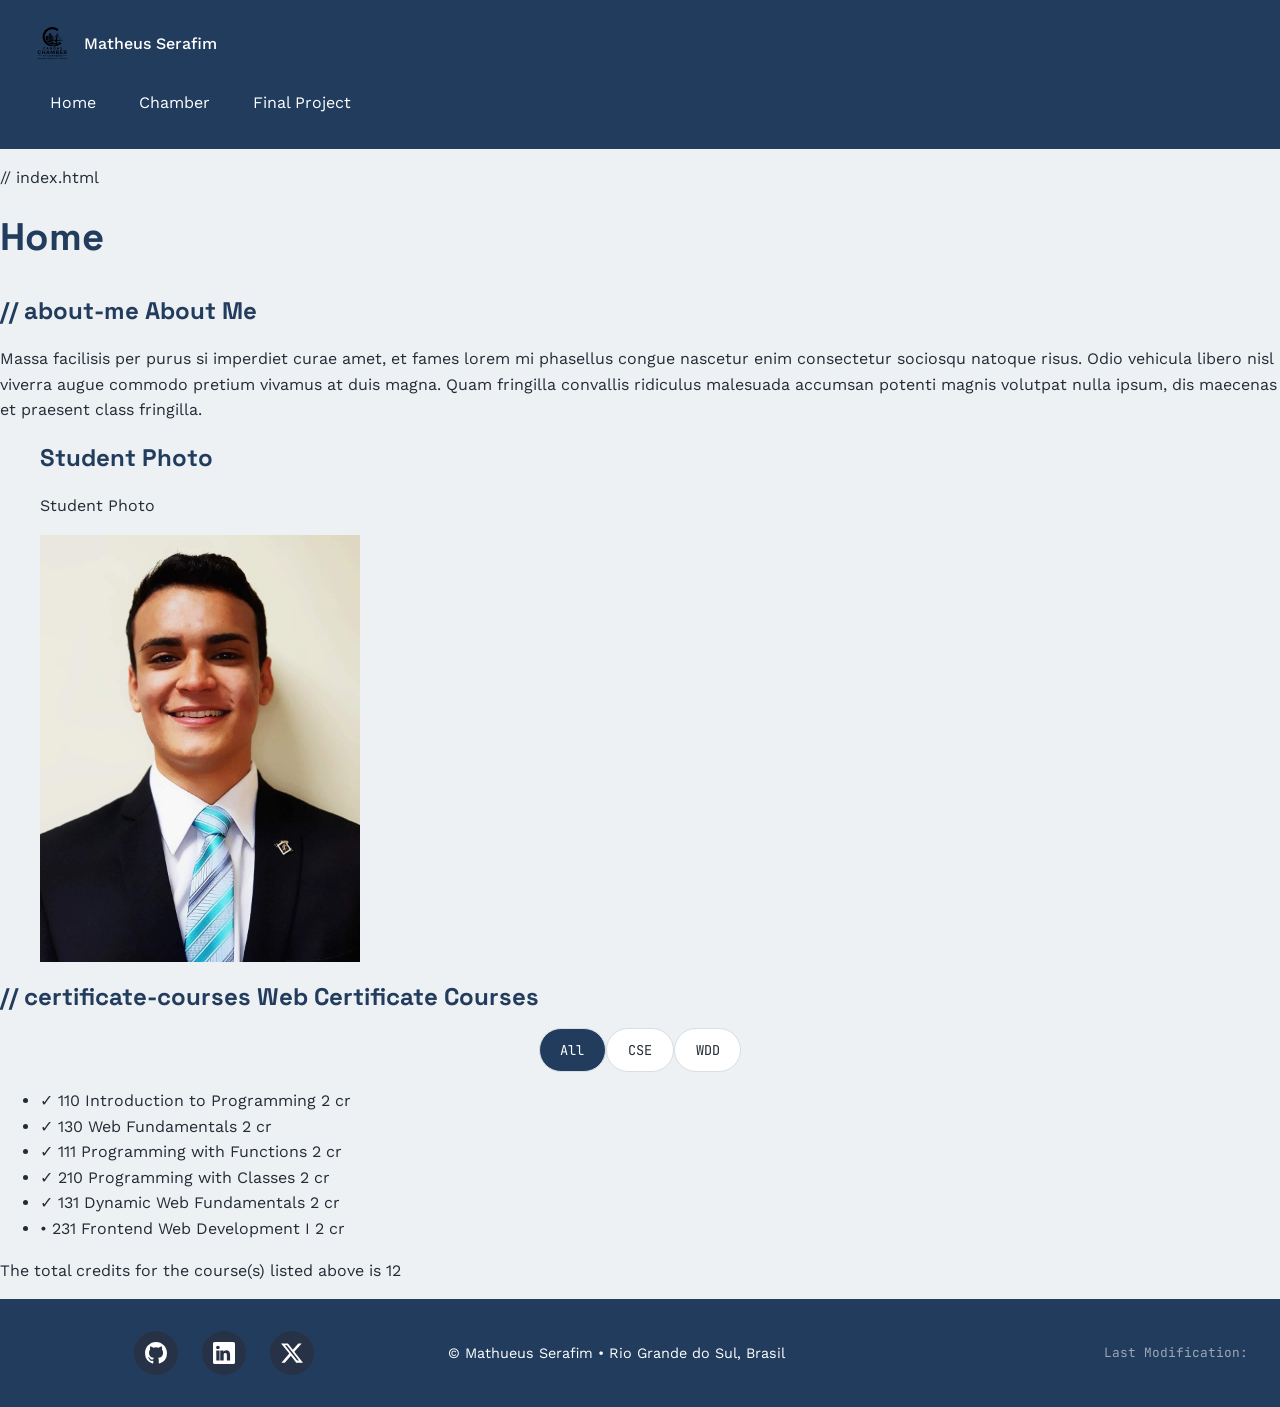
<file: index.html>
<!DOCTYPE html>
<html lang="en">
<head>
  <meta charset="UTF-8">
  <meta name="viewport" content="width=device-width, initial-scale=1.0">
  <title>Home | Your Name — WDD 131</title>
  <meta name="description" content="Home page for Your Name's WDD 131 portfolio, featuring an about-me summary and a filterable list of Web and Computer Programming certificate courses.">
  <meta name="author" content="Matheus Serafim">

  <meta property="og:description" content="A chamber of Canoas city with a focus on developing and increasing our people in this beautiful place.">
  <meta property="og:title" content="Chamber of Canoas - Matheus Serafim">
  <meta property="og:image" content="images/chambercanoaspng.png">
  <meta property="og:url" content="https://matheusserafim-git.github.io/wdd231/index.html">


  <link rel="preconnect" href="https://fonts.googleapis.com">
  <link rel="preconnect" href="https://fonts.gstatic.com" crossorigin>
  <link href="https://fonts.googleapis.com/css2?family=JetBrains+Mono:wght@400;600&family=Space+Grotesk:wght@500;700&family=Work+Sans:wght@400;500;600&display=swap" rel="stylesheet">

  <link rel="stylesheet" href="chamber/styles/small.css">
  <link rel="stylesheet" href="chamber/styles/large.css" media="(min-width: 600px)">
  <script src="chamber/scripts/navigation.js"></script>
  <script  type="module" src="chamber/scripts/courses.js"></script>
  <link rel="icon" href="chamber/images/favicon.ico" >
</head>
<body>

  <header class="site-header">
    <div class="site-header__brand">
      <img src="chamber/images/chambercanoas.svg" alt="site logo" class="site-header__logo" width="40" height="40">
      <span class="site-header__name">Matheus Serafim</span>
    </div>
    <button id="menuButton" class="menu-toggle" aria-expanded="false" aria-controls="siteNav" aria-label="Toggle navigation menu">☰</button>
    <nav id="siteNav" class="site-nav">
        <div class="site-nav_tab">  
          <a href="index.html">Home</a>
        </div>
        <div class="site-nav_tab">
          <a href="chamber.html">Chamber</a>
        </div>
        <div class="site-nav_tab">
          <a href="final.html">Final Project</a>
        </div>
    </nav>
  </header>

  <main>
    <div class="page-heading">
      <p class="eyebrow">// index.html</p>
      <h1>Home</h1>
    </div>

    <section class="about-section" aria-labelledby="aboutHeading">
      <div class="about-card">
        <h2 id="aboutHeading">
          <span class="eyebrow">// about-me</span>
          About Me
        </h2>

        <p>
          Massa facilisis per purus si imperdiet curae amet, et fames lorem mi
          phasellus congue nascetur enim consectetur sociosqu natoque risus.
          Odio vehicula libero nisl viverra augue commodo pretium vivamus at
          duis magna. Quam fringilla convallis ridiculus malesuada accumsan
          potenti magnis volutpat nulla ipsum, dis maecenas et praesent class
          fringilla.
        </p>
      </div>
    </section>

    <section class="photo-section" aria-labelledby="photoHeading">
      <figure class="photo-card">
        <h2 id="photoHeading" class="visually-hidden">Student Photo</h2>
        <p class="eyebrow eyebrow--on-dark">Student Photo</p>
        <img src="chamber/images/profilephoto.jpeg" alt="Portrait placeholder for Your Name" width="320" height="320">
      </figure>
    </section>

    <section class="courses-section" aria-labelledby="coursesHeading">
      <h2 id="coursesHeading">
        <span class="eyebrow">// certificate-courses</span>
        Web Certificate Courses
      </h2>

      <div class="filter-row" role="group" aria-label="Filter courses by subject">
        <button class="filter-btn filter-btn--active" data-subject="All">All</button>
        <button class="filter-btn" data-subject="CSE">CSE</button>
        <button class="filter-btn" data-subject="WDD">WDD</button>
      </div>

      <ul id="courseList" class="course-list"></ul>

      <p class="credit-total">
        The total credits for the course(s) listed above is 
        <span id="creditTotal">0</span></p>
    </section>
  </main>

  <footer class="site-footer">
    <div class="footer-item footer-item--social">
      <a href="https://github.com/your-username" aria-label="GitHub" target="_blank" rel="noopener">
        <svg width="22" height="22" viewBox="0 0 16 16" fill="currentColor" aria-hidden="true"><path d="M8 0C3.58 0 0 3.58 0 8a8 8 0 0 0 5.47 7.59c.4.07.55-.17.55-.38 0-.19-.01-.82-.01-1.49-2.01.37-2.53-.49-2.69-.94-.09-.23-.48-.94-.82-1.13-.28-.15-.68-.52-.01-.53.63-.01 1.08.58 1.23.82.72 1.21 1.87.87 2.33.66.07-.52.28-.87.51-1.07-1.78-.2-3.64-.89-3.64-3.95 0-.87.31-1.59.82-2.15-.08-.2-.36-1.02.08-2.12 0 0 .67-.21 2.2.82a7.5 7.5 0 0 1 4 0c1.53-1.04 2.2-.82 2.2-.82.44 1.1.16 1.92.08 2.12.51.56.82 1.27.82 2.15 0 3.07-1.87 3.75-3.65 3.95.29.25.54.73.54 1.48 0 1.07-.01 1.93-.01 2.2 0 .21.15.46.55.38A8 8 0 0 0 16 8c0-4.42-3.58-8-8-8Z"/></svg>
      </a>
      <a href="https://linkedin.com/in/your-username" aria-label="LinkedIn" target="_blank" rel="noopener">
        <svg width="22" height="22" viewBox="0 0 16 16" fill="currentColor" aria-hidden="true"><path d="M0 1.15C0 .52.53 0 1.19 0h13.62C15.47 0 16 .52 16 1.15v13.7c0 .63-.53 1.15-1.19 1.15H1.19C.53 16 0 15.48 0 14.85V1.15ZM4.75 13.4V6.16H2.4v7.24h2.35Zm-1.17-8.23c.82 0 1.33-.55 1.33-1.23-.01-.7-.51-1.22-1.31-1.22s-1.33.53-1.33 1.22c0 .68.5 1.23 1.29 1.23h.02Zm4.19 8.23V9.36c0-.2.01-.4.07-.55.16-.4.52-.81 1.13-.81.8 0 1.12.6 1.12 1.49v3.91h2.35V9.2c0-2.17-1.16-3.18-2.7-3.18-1.25 0-1.8.69-2.11 1.17v.03h-.02l.02-.03V6.16H5.3c.03.66 0 7.24 0 7.24h2.47Z"/></svg>
      </a>
      <a href="https://x.com/your-username" aria-label="X" target="_blank" rel="noopener">
        <svg width="22" height="22" viewBox="0 0 16 16" fill="currentColor" aria-hidden="true"><path d="M12.6 1h2.45l-5.35 6.12L16 15h-4.94l-3.87-5.06L2.76 15H.3l5.72-6.55L0 1h5.06l3.5 4.63L12.6 1Zm-.86 12.53h1.36L4.32 2.4H2.86l8.88 11.13Z"/></svg>
      </a>
    </div>

    <div class="footer-item footer-item--info">
      <p>&copy; <span id="currentyear"></span> Mathueus Serafim &bull; Rio Grande do Sul, Brasil</p>
    </div>

    <div class="footer-item footer-item--modified">
      <p>Last Modification: <span id="lastModified"></span></p>
    </div>
  </footer>

</body>
</html>
</file>
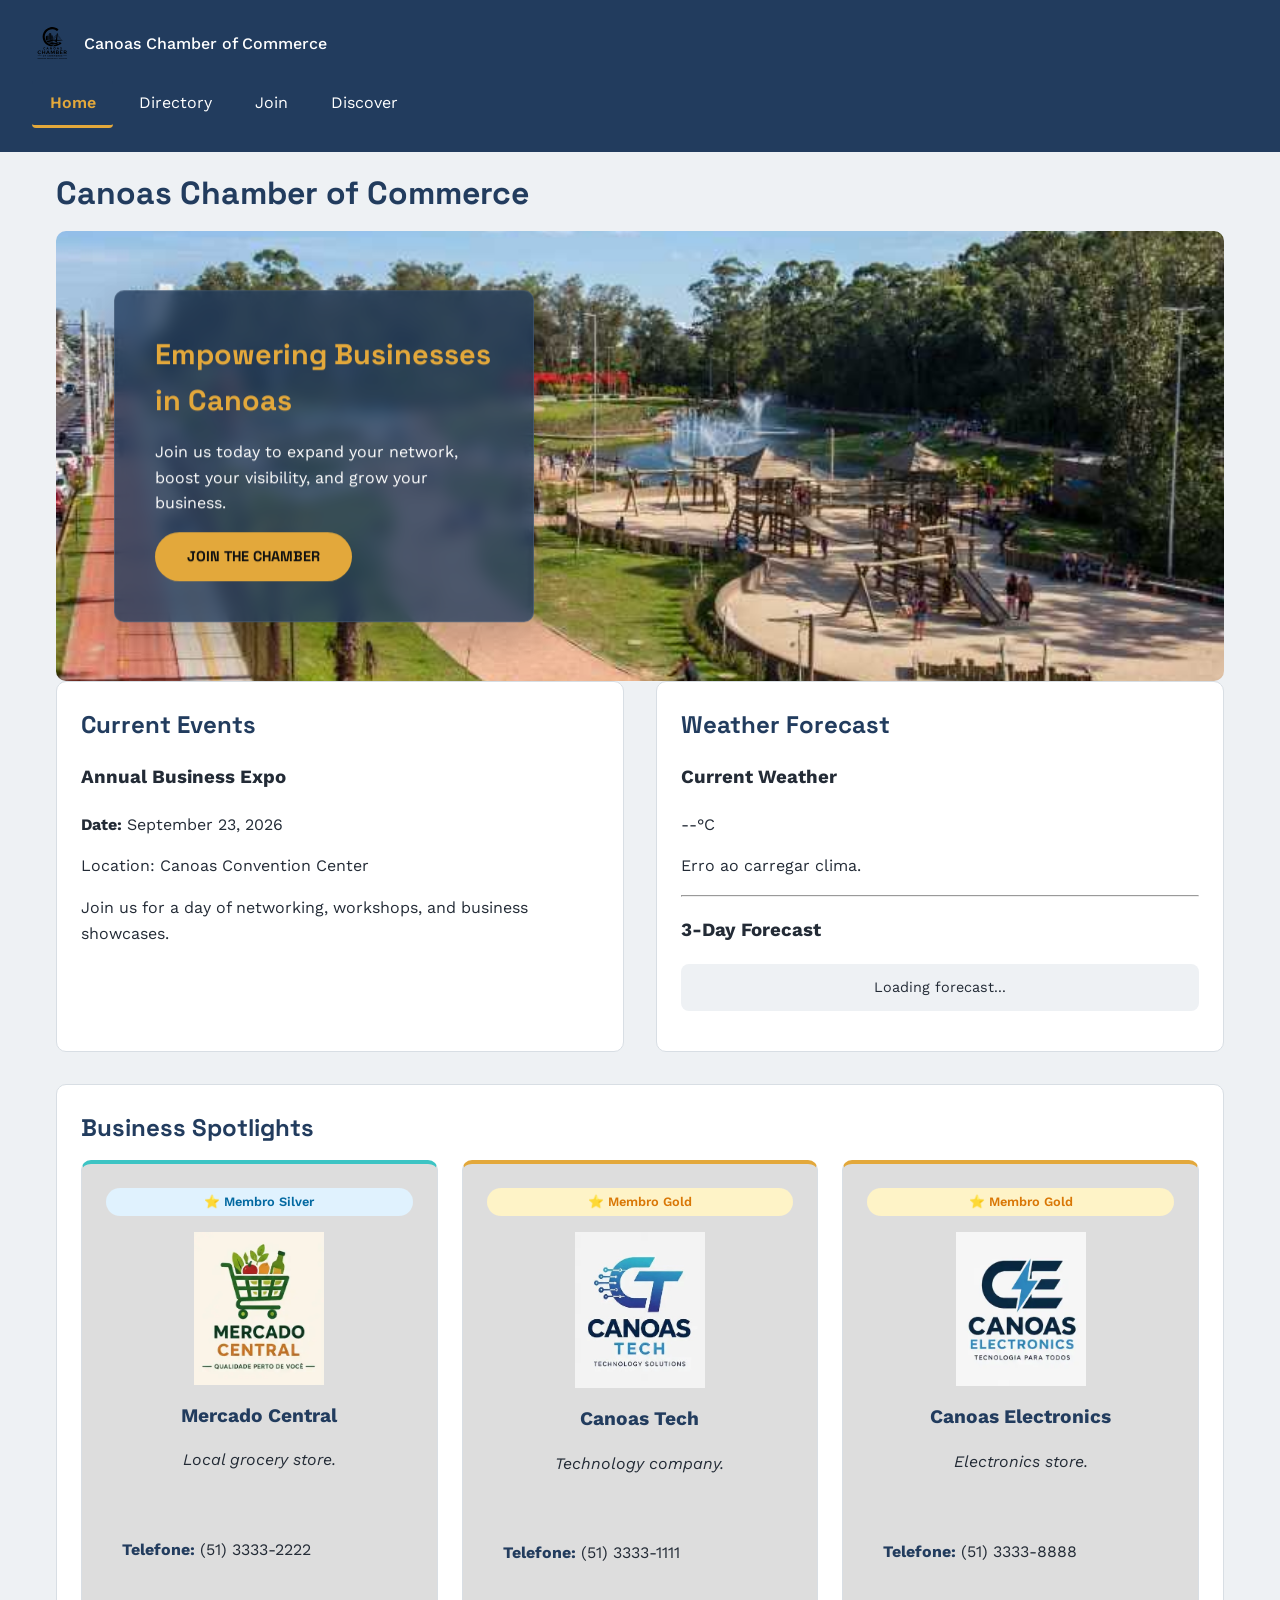
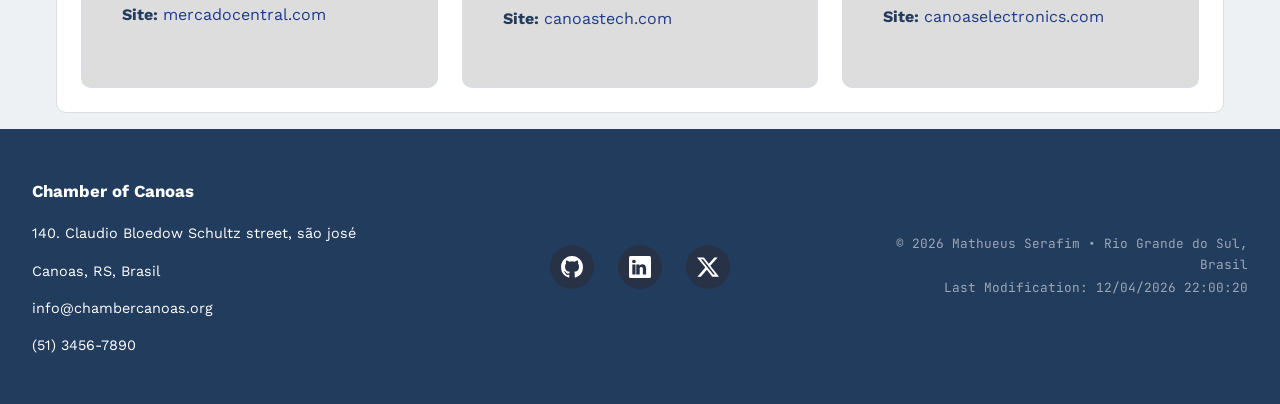
<file: chamber/index.html>
<!DOCTYPE html>
<html lang="en">
<head>
    <meta charset="UTF-8">
    <meta name="viewport" content="width=device-width, initial-scale=1.0">
    <title>Home - Canoas Chamber of Commerce</title>
    <meta name="description" content="Welcome to the Canoas Chamber of Commerce. Connecting local businesses, driving growth, and building a stronger community.">
    <meta name="author" content="Matheus Serafim">
    <meta property="og:description" content="Connect with the best local companies and drive the development and growth of our beloved Canoas. Come be a part of it!">
    <meta property="og:title" content="Home - Canoas Chamber of Commerce">
    <meta property="og:image" content="https://matheusserafim-git.github.io/wdd231/chamber/images/chambercanoaspng.png">
    <meta property="og:url" content="https://matheusserafim-git.github.io/wdd231/chamber/directory.html">

    <link rel="preconnect" href="https://fonts.googleapis.com">
    <link rel="preconnect" href="https://fonts.gstatic.com" crossorigin>
    <link href="https://fonts.googleapis.com/css2?family=JetBrains+Mono:wght@400;600&family=Space+Grotesk:wght@500;700&family=Work+Sans:wght@400;500;600&display=swap" rel="stylesheet">

    <link rel="icon" href="images/favicon.ico" >

    <link rel="stylesheet" href="styles/small.css" >
    <link rel="stylesheet" href="styles/medium.css" >
    <link rel="stylesheet" href="styles/large.css" >
    <script type="module" src="scripts/home.js"></script>
    <script src="scripts/navigation.js" defer ></script>


</head>
<body>
    <header class="site-header">
        <div class="site-header__brand">
            <img src="images/chambercanoas.svg" alt="site logo" class="site-header__logo" width="40" height="40">
            <span class="site-header__name">Canoas Chamber of Commerce</span>
        </div>
        <button id="menuButton" class="menu-toggle" aria-expanded="false" aria-controls="siteNav" aria-label="Toggle navigation menu">☰</button>
        <nav id="siteNav" class="site-nav">
            <div class="site-nav_tab">  
                <a href="index.html" class="active">Home</a>
            </div>
            <div class="site-nav_tab">
                <a href="directory.html">Directory</a>
            </div>
            <div class="site-nav_tab">
                <a href="join.html">Join</a>
            </div>
            <div class="site-nav_tab">
                <a href="discover.html">Discover</a>
            </div>
        </nav>
    </header>
    <main class="directory-layout">
        <h1>Canoas Chamber of Commerce</h1>
    <section class="hero-section">
      <div class="hero-wrapper">
        <img src="images/view.jpg" alt="Beautiful view of Canoas park" class="hero-image" loading="eager">
        <div class="hero-cta">
          <h2>Empowering Businesses in Canoas</h2>
          <p>Join us today to expand your network, boost your visibility, and grow your business.</p>
          <a href="join.html" class="cta-button">Join the Chamber</a>
        </div>
      </div>
    </section>

    <div class="home-grid">
      <section class="events-section">
        <h2>Current Events</h2>
        <div class="event-card">
          <h3>Annual Business Expo</h3>
          <p><strong>Date:</strong> September 23, 2026</p>
          <p>Location: Canoas Convention Center</p>
          <p>Join us for a day of networking, workshops, and business showcases.</p>
        </div>
      </section>

      <section class="weather-section">
          <h2>Weather Forecast</h2>
          <div id="weather-container" class="weather-card">
              <div class="weather-current">
                  <h3>Current Weather</h3>
                  <p class="weather-temp"><span id="current-temp">--</span>°C</p>
                  <p id="weather-desc" class="weather-condition">Loading...</p>
              </div>
              <hr>
              <div class="weather-forecast">
                  <h3>3-Day Forecast</h3>
                  <ul id="forecast-list">
                      <!-- Inserido dinamicamente via JavaScript -->
                      <li>Loading forecast...</li>
                  </ul>
              </div>
          </div>
      </section>  
    </div>

    <section class="spotlights-section">
        <h2>Business Spotlights</h2>
        <div id="spotlight-container" class="spotlight-grid">
            <p>Loading member spotlights...</p>
        </div>
    </section>
</main>

<footer class="site-footer">
    <div class="footer-item footer-item--contact">
        <h3>Chamber of Canoas</h3>
        <p>140. Claudio Bloedow Schultz street, são josé</p>
        <p>Canoas, RS, Brasil</p>
        <p>info@chambercanoas.org</p>
        <p>(51) 3456-7890</p>
    </div>

    <div class="footer-item footer-item--social">
      <a href="https://github.com/your-username" aria-label="GitHub" target="_blank" rel="noopener">
        <svg width="22" height="22" viewBox="0 0 16 16" fill="currentColor" aria-hidden="true"><path d="M8 0C3.58 0 0 3.58 0 8a8 8 0 0 0 5.47 7.59c.4.07.55-.17.55-.38 0-.19-.01-.82-.01-1.49-2.01.37-2.53-.49-2.69-.94-.09-.23-.48-.94-.82-1.13-.28-.15-.68-.52-.01-.53.63-.01 1.08.58 1.23.82.72 1.21 1.87.87 2.33.66.07-.52.28-.87.51-1.07-1.78-.2-3.64-.89-3.64-3.95 0-.87.31-1.59.82-2.15-.08-.2-.36-1.02.08-2.12 0 0 .67-.21 2.2.82a7.5 7.5 0 0 1 4 0c1.53-1.04 2.2-.82 2.2-.82.44 1.1.16 1.92.08 2.12.51.56.82 1.27.82 2.15 0 3.07-1.87 3.75-3.65 3.95.29.25.54.73.54 1.48 0 1.07-.01 1.93-.01 2.2 0 .21.15.46.55.38A8 8 0 0 0 16 8c0-4.42-3.58-8-8-8Z"/></svg>
      </a>
      <a href="https://linkedin.com/in/your-username" aria-label="LinkedIn" target="_blank" rel="noopener">
        <svg width="22" height="22" viewBox="0 0 16 16" fill="currentColor" aria-hidden="true"><path d="M0 1.15C0 .52.53 0 1.19 0h13.62C15.47 0 16 .52 16 1.15v13.7c0 .63-.53 1.15-1.19 1.15H1.19C.53 16 0 15.48 0 14.85V1.15ZM4.75 13.4V6.16H2.4v7.24h2.35Zm-1.17-8.23c.82 0 1.33-.55 1.33-1.23-.01-.7-.51-1.22-1.31-1.22s-1.33.53-1.33 1.22c0 .68.5 1.23 1.29 1.23h.02Zm4.19 8.23V9.36c0-.2.01-.4.07-.55.16-.4.52-.81 1.13-.81.8 0 1.12.6 1.12 1.49v3.91h2.35V9.2c0-2.17-1.16-3.18-2.7-3.18-1.25 0-1.8.69-2.11 1.17v.03h-.02l.02-.03V6.16H5.3c.03.66 0 7.24 0 7.24h2.47Z"/></svg>
      </a>
      <a href="https://x.com/your-username" aria-label="X" target="_blank" rel="noopener">
        <svg width="22" height="22" viewBox="0 0 16 16" fill="currentColor" aria-hidden="true"><path d="M12.6 1h2.45l-5.35 6.12L16 15h-4.94l-3.87-5.06L2.76 15H.3l5.72-6.55L0 1h5.06l3.5 4.63L12.6 1Zm-.86 12.53h1.36L4.32 2.4H2.86l8.88 11.13Z"/></svg>
      </a>
    </div>

    <div class="footer-item footer-item--modified">
    <p>&copy; <span id="currentyear"></span> Mathueus Serafim &bull; Rio Grande do Sul, Brasil</p>
      <p>Last Modification: <span id="lastModified"></span></p>
    </div>
  </footer>


    
</body>
</html>
</file>
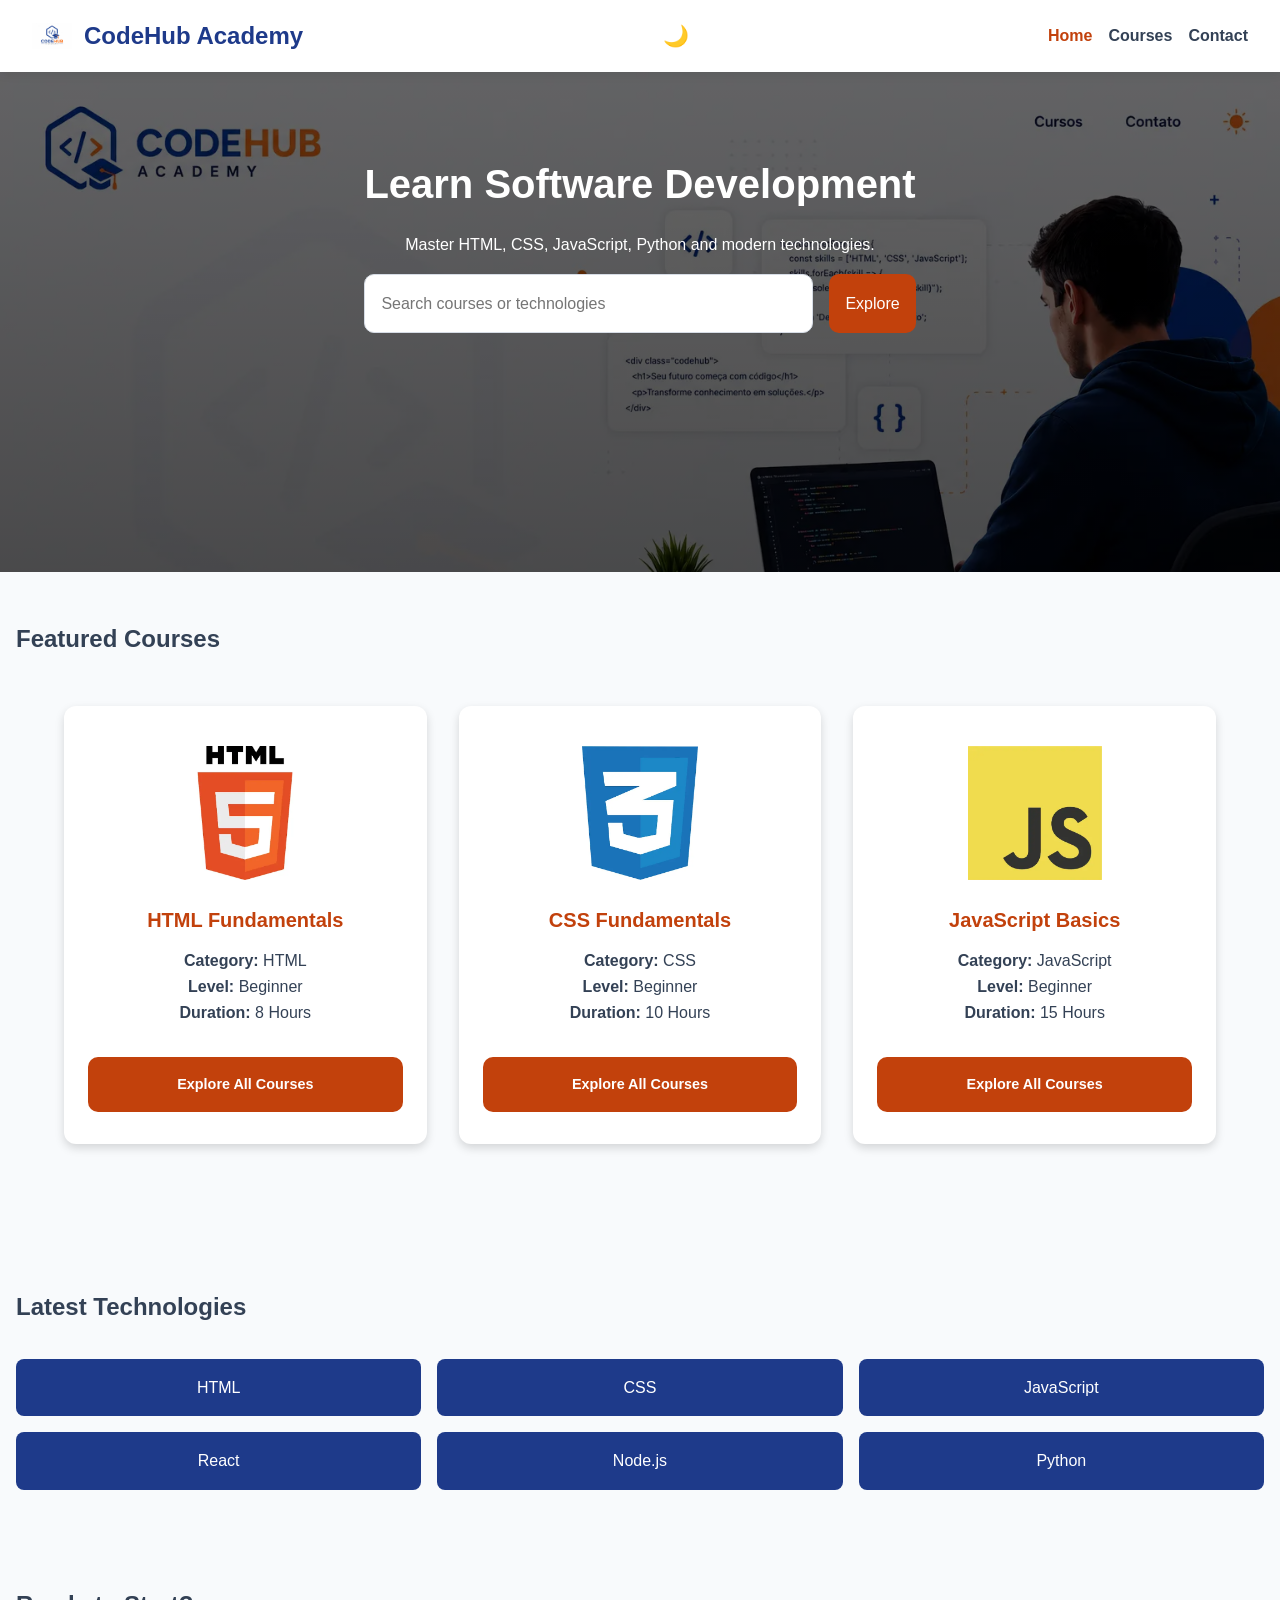
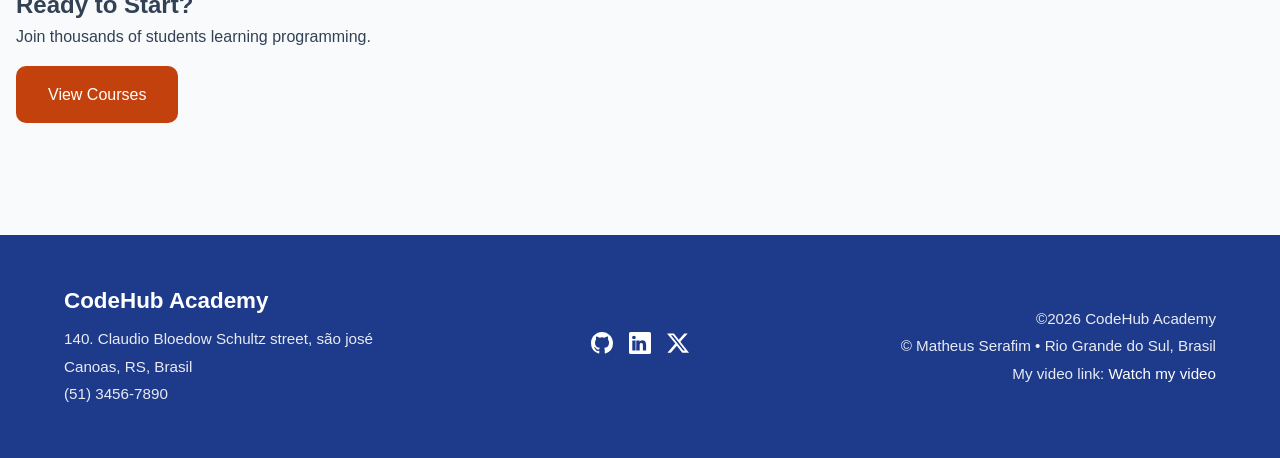
<file: finalproject/index.html>
<!DOCTYPE html>
<html lang="en-US">
<head>
    <meta charset="UTF-8">
    <meta name="viewport" content="width=device-width, initial-scale=1.0">
    <title>CodeHub Academy | Learn Programming</title>
    
    <meta name="description" content="Learn programming through interactive courses, learning paths and modern web technologies.">
    <meta name="author" content="Matheus Serafim">

    <!-- Open Graph Meta Tags (Com URLs ABSOLUTAS conforme exigido pela auditoria) -->
    <meta property="og:title" content="CodeHub Academy">
    <meta property="og:description" content="Programming courses for beginner and intermediate developers.">
    <meta property="og:type" content="website">
    <meta property="og:image" content="https://matheusserafim-git.github.io/wdd231/finalproject/images/logo.webp">
    <meta property="og:url" content="https://matheusserafim-git.github.io/wdd231/finalproject/index.html">

    <!-- Favicon -->
    <link rel="icon" href="images/favico.ico">

    <!-- Google Fonts -->
    <link rel="preconnect" href="https://fonts.googleapis.com">
    <link rel="preconnect" href="https://fonts.gstatic.com" crossorigin>
    <link href="https://fonts.googleapis.com/css2?family=JetBrains+Mono:wght@400;600&family=Space+Grotesk:wght@500;700&family=Work+Sans:wght@400;500;600&display=swap" rel="stylesheet">

    <!-- CSS Files -->
    <link rel="stylesheet" href="styles/normalize.css">
    <link rel="stylesheet" href="styles/small.css">
    <link rel="stylesheet" href="styles/large.css">

    <!-- JavaScript -->
    <script type="module" src="scripts/main.js"></script>
</head>

<body>
    <header>
        <div class="logo">
            <img src="images/logo.webp" alt="CodeHub Academy Logo" width="50" height="50">
            <h2>CodeHub Academy</h2>
        </div>

        <div class="header-actions">
            <button id="themeButton" aria-label="Toggle dark mode">
                🌙
            </button>
            <button id="menuButton" aria-label="Open menu">
                ☰
            </button>
        </div>

        <nav id="navigation">
            <a href="index.html" class="active">Home</a>
            <a href="courses.html">Courses</a>
            <a href="contact.html">Contact</a>
        </nav>
    </header>

    <main>
        <section class="hero">
            <div class="hero-content">
                <h1>Learn Software Development</h1>
                <p>Master HTML, CSS, JavaScript, Python and modern technologies.</p>

                <div class="search-area">
                    <input type="search" id="search" placeholder="Search courses or technologies">
                    <button id="explore">Explore</button>
                </div>
            </div>
        </section>

        <section class="featured">
            <h2>Featured Courses</h2>
            <div class="course-grid" id="featuredCourses">
                <!-- JavaScript -->
            </div>
        </section>

        <section class="technologies">
            <h2>Latest Technologies</h2>
            <div class="tech-grid">
                <span>HTML</span>
                <span>CSS</span>
                <span>JavaScript</span>
                <span>React</span>
                <span>Node.js</span>
                <span>Python</span>
            </div>
        </section>

        <section class="cta">
            <h2>Ready to Start?</h2>
            <p>Join thousands of students learning programming.</p>
            <a href="courses.html" class="button">View Courses</a>
        </section>
    </main>

    <footer>
    <div class="footer-info">
        <h2>CodeHub Academy</h2>
        <p>140. Claudio Bloedow Schultz street, são josé</p>
        <p>Canoas, RS, Brasil</p>
        <p>(51) 3456-7890</p>
    </div>

    <div class="footer-social">
        <a href="https://matheusserafim-git.github.io/wdd231/" aria-label="GitHub" target="_blank" rel="noopener">
        <svg width="22" height="22" viewBox="0 0 16 16" fill="currentColor" aria-hidden="true"><path d="M8 0C3.58 0 0 3.58 0 8a8 8 0 0 0 5.47 7.59c.4.07.55-.17.55-.38 0-.19-.01-.82-.01-1.49-2.01.37-2.53-.49-2.69-.94-.09-.23-.48-.94-.82-1.13-.28-.15-.68-.52-.01-.53.63-.01 1.08.58 1.23.82.72 1.21 1.87.87 2.33.66.07-.52.28-.87.51-1.07-1.78-.2-3.64-.89-3.64-3.95 0-.87.31-1.59.82-2.15-.08-.2-.36-1.02.08-2.12 0 0 .67-.21 2.2.82a7.5 7.5 0 0 1 4 0c1.53-1.04 2.2-.82 2.2-.82.44 1.1.16 1.92.08 2.12.51.56.82 1.27.82 2.15 0 3.07-1.87 3.75-3.65 3.95.29.25.54.73.54 1.48 0 1.07-.01 1.93-.01 2.2 0 .21.15.46.55.38A8 8 0 0 0 16 8c0-4.42-3.58-8-8-8Z"/></svg>
      </a>
      <a href="https://www.linkedin.com/in/matheus-serafim-b378901b4/" aria-label="LinkedIn" target="_blank" rel="noopener">
        <svg width="22" height="22" viewBox="0 0 16 16" fill="currentColor" aria-hidden="true"><path d="M0 1.15C0 .52.53 0 1.19 0h13.62C15.47 0 16 .52 16 1.15v13.7c0 .63-.53 1.15-1.19 1.15H1.19C.53 16 0 15.48 0 14.85V1.15ZM4.75 13.4V6.16H2.4v7.24h2.35Zm-1.17-8.23c.82 0 1.33-.55 1.33-1.23-.01-.7-.51-1.22-1.31-1.22s-1.33.53-1.33 1.22c0 .68.5 1.23 1.29 1.23h.02Zm4.19 8.23V9.36c0-.2.01-.4.07-.55.16-.4.52-.81 1.13-.81.8 0 1.12.6 1.12 1.49v3.91h2.35V9.2c0-2.17-1.16-3.18-2.7-3.18-1.25 0-1.8.69-2.11 1.17v.03h-.02l.02-.03V6.16H5.3c.03.66 0 7.24 0 7.24h2.47Z"/></svg>
      </a>
      <a href="https://x.com/your-username" aria-label="X" target="_blank" rel="noopener">
        <svg width="22" height="22" viewBox="0 0 16 16" fill="currentColor" aria-hidden="true"><path d="M12.6 1h2.45l-5.35 6.12L16 15h-4.94l-3.87-5.06L2.76 15H.3l5.72-6.55L0 1h5.06l3.5 4.63L12.6 1Zm-.86 12.53h1.36L4.32 2.4H2.86l8.88 11.13Z"/></svg>
      </a>
    </div>

    <div class="footer-credits">
        <p>©2026 CodeHub Academy</p>
        <p>© Matheus Serafim • Rio Grande do Sul, Brasil</p>
        <p>My video link: <a href="https://youtu.be/7OZuQ0NkNXw" target="_blank" rel="noopener noreferrer">Watch my video</a></p>
        <p id="lastModified"></p>
    </div>
</footer>
</body>
</html>
</file>
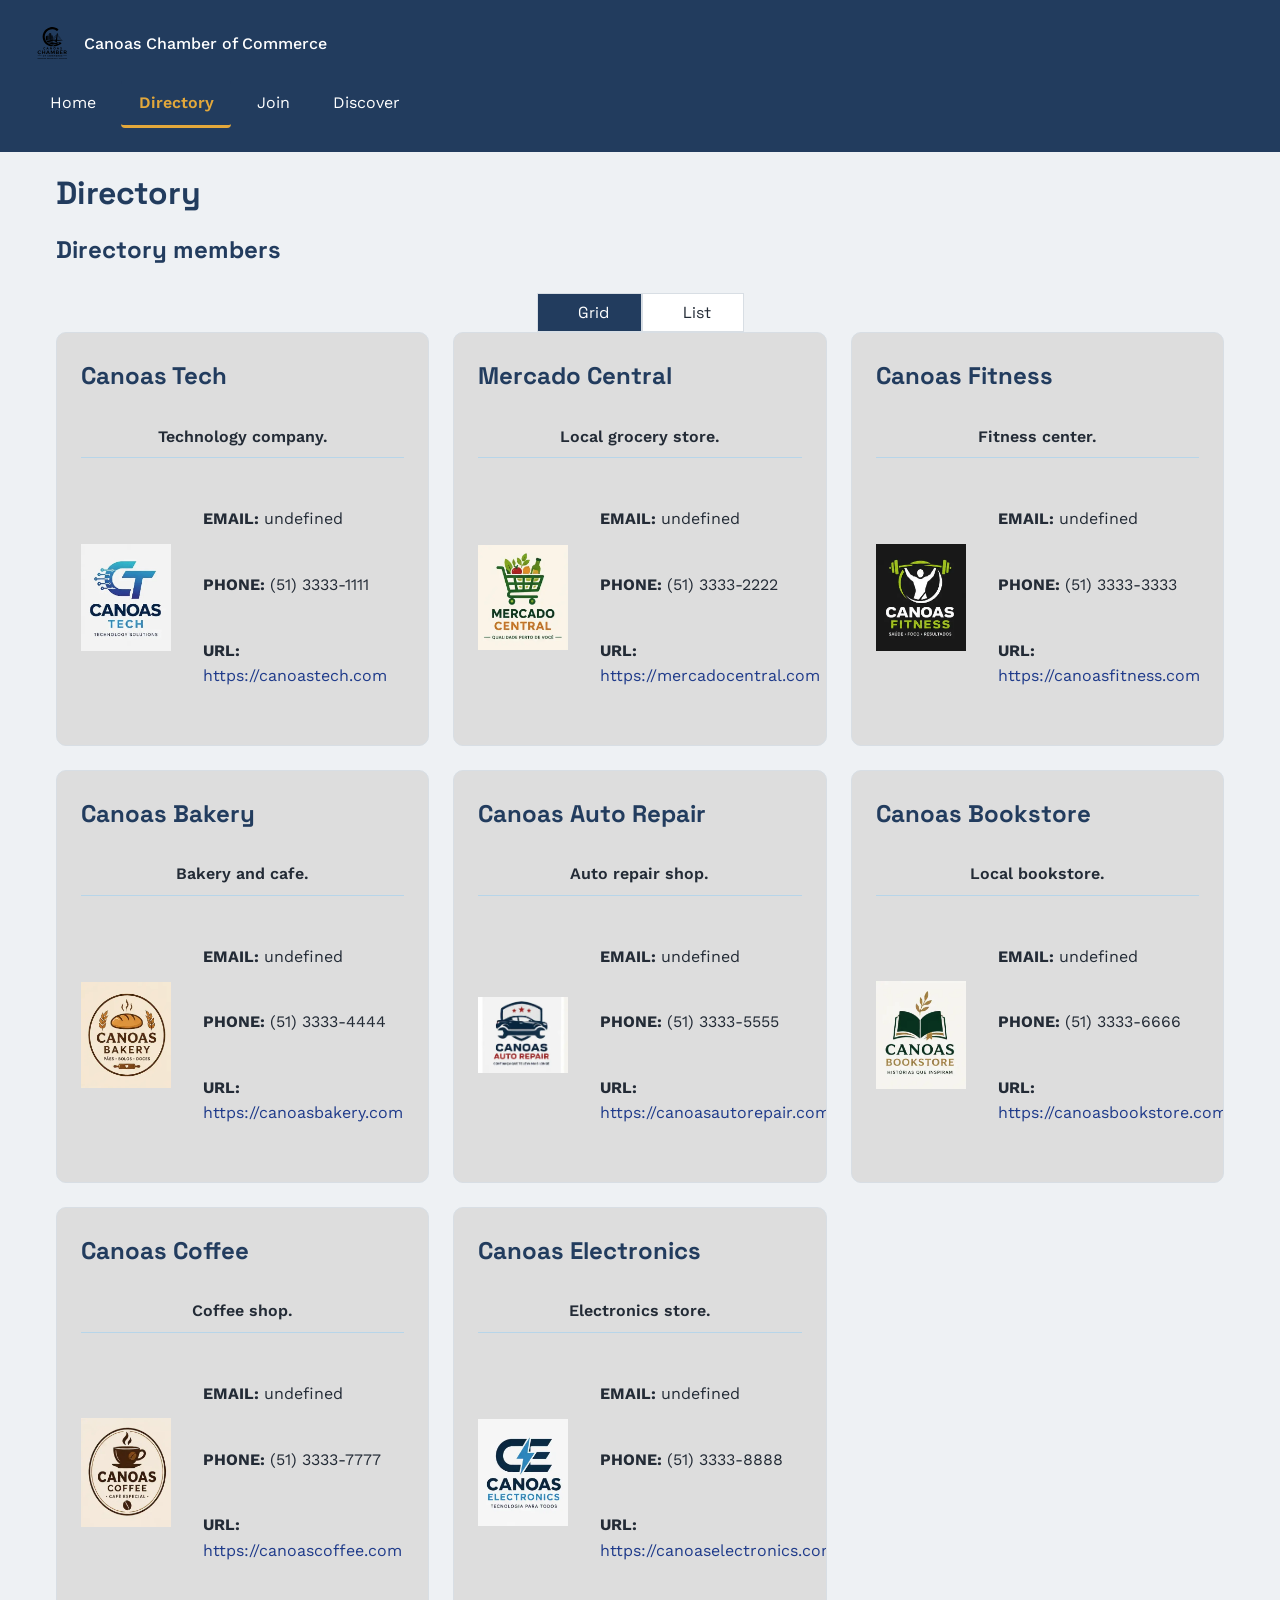
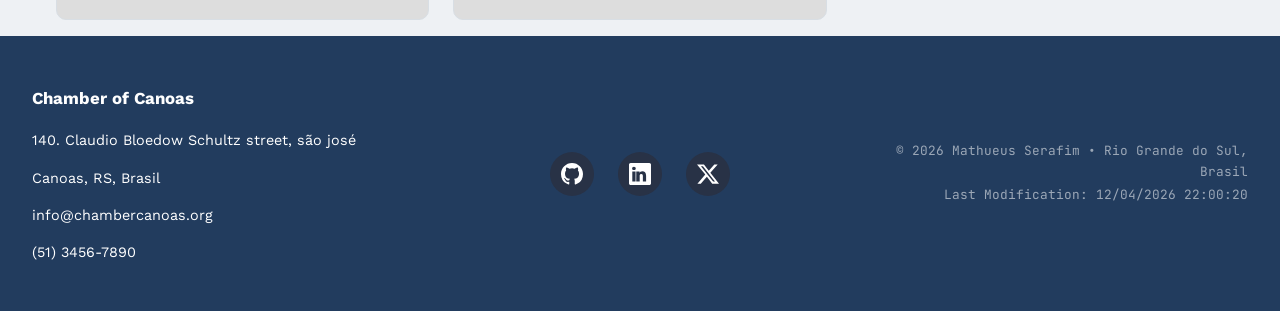
<file: chamber/directory.html>
<!DOCTYPE html>
<html lang="en">
<head>
    <meta charset="UTF-8">
    <meta name="viewport" content="width=device-width, initial-scale=1.0">
    <title>Directory of Chamber Members</title>
    <meta name="description" content="Explore the complete directory of Canoas Chamber of Commerce members. Connect with local partner companies and businesses.">
    <meta name="author" content="Matheus Serafim">
    <meta property="og:description" content="Connect with the best local companies and drive the development and growth of our beloved Canoas. Come be a part of it!">
    <meta property="og:title" content="Member Directory - Canoas Chamber of Commerce">
    <meta property="og:image" content="https://matheusserafim-git.github.io/wdd231/chamber/images/chambercanoaspng.png">
    <meta property="og:url" content="https://matheusserafim-git.github.io/wdd231/chamber/directory.html">

    <link rel="preconnect" href="https://fonts.googleapis.com">
    <link rel="preconnect" href="https://fonts.gstatic.com" crossorigin>
    <link href="https://fonts.googleapis.com/css2?family=JetBrains+Mono:wght@400;600&family=Space+Grotesk:wght@500;700&family=Work+Sans:wght@400;500;600&display=swap" rel="stylesheet">

    <link rel="icon" href="images/favicon.ico" >

    <link rel="stylesheet" href="styles/small.css" >
    <link rel="stylesheet" href="styles/large.css" >
    <script type="module" src="scripts/directory.js"></script>
    <script src="scripts/navigation.js" defer ></script>


</head>
<body>
    <header class="site-header">
        <div class="site-header__brand">
            <img src="images/chambercanoas.svg" alt="site logo" class="site-header__logo" width="40" height="40">
            <span class="site-header__name">Canoas Chamber of Commerce</span>
        </div>
        <button id="menuButton" class="menu-toggle" aria-expanded="false" aria-controls="siteNav" aria-label="Toggle navigation menu">☰</button>
        <nav id="siteNav" class="site-nav">
            <div class="site-nav_tab">  
                <a href="index.html">Home</a>
            </div>
            <div class="site-nav_tab">
                <a href="directory.html" class="active">Directory</a>
            </div>
            <div class="site-nav_tab">
                <a href="join.html" >Join</a>
            </div>
            <div class="site-nav_tab">
                <a href="discover.html">Discover</a>
            </div>
        </nav>
    </header>
    <main class="directory-layout">
        <h1>Directory</h1>
    <div class="page-heading">
        <h2>Directory members</h2>
    </div>

    <section class="directory-controls">

        <button id="gridBtn" class="view-btn active">
            <i class="fa-solid fa-table-cells-large"></i>
            Grid
        </button>

        <button id="listBtn" class="view-btn">
            <i class="fa-solid fa-list"></i>
            List
        </button>

    </section>

    <section id="directory" class="directory grid-view">

        <!-- cards will be added for js -->

    </section>

</main>

<footer class="site-footer">
    <div class="footer-item footer-item--contact">
        <h3>Chamber of Canoas</h3>
        <p>140. Claudio Bloedow Schultz street, são josé</p>
        <p>Canoas, RS, Brasil</p>
        <p>info@chambercanoas.org</p>
        <p>(51) 3456-7890</p>
    </div>

    <div class="footer-item footer-item--social">
      <a href="https://github.com/your-username" aria-label="GitHub" target="_blank" rel="noopener">
        <svg width="22" height="22" viewBox="0 0 16 16" fill="currentColor" aria-hidden="true"><path d="M8 0C3.58 0 0 3.58 0 8a8 8 0 0 0 5.47 7.59c.4.07.55-.17.55-.38 0-.19-.01-.82-.01-1.49-2.01.37-2.53-.49-2.69-.94-.09-.23-.48-.94-.82-1.13-.28-.15-.68-.52-.01-.53.63-.01 1.08.58 1.23.82.72 1.21 1.87.87 2.33.66.07-.52.28-.87.51-1.07-1.78-.2-3.64-.89-3.64-3.95 0-.87.31-1.59.82-2.15-.08-.2-.36-1.02.08-2.12 0 0 .67-.21 2.2.82a7.5 7.5 0 0 1 4 0c1.53-1.04 2.2-.82 2.2-.82.44 1.1.16 1.92.08 2.12.51.56.82 1.27.82 2.15 0 3.07-1.87 3.75-3.65 3.95.29.25.54.73.54 1.48 0 1.07-.01 1.93-.01 2.2 0 .21.15.46.55.38A8 8 0 0 0 16 8c0-4.42-3.58-8-8-8Z"/></svg>
      </a>
      <a href="https://linkedin.com/in/your-username" aria-label="LinkedIn" target="_blank" rel="noopener">
        <svg width="22" height="22" viewBox="0 0 16 16" fill="currentColor" aria-hidden="true"><path d="M0 1.15C0 .52.53 0 1.19 0h13.62C15.47 0 16 .52 16 1.15v13.7c0 .63-.53 1.15-1.19 1.15H1.19C.53 16 0 15.48 0 14.85V1.15ZM4.75 13.4V6.16H2.4v7.24h2.35Zm-1.17-8.23c.82 0 1.33-.55 1.33-1.23-.01-.7-.51-1.22-1.31-1.22s-1.33.53-1.33 1.22c0 .68.5 1.23 1.29 1.23h.02Zm4.19 8.23V9.36c0-.2.01-.4.07-.55.16-.4.52-.81 1.13-.81.8 0 1.12.6 1.12 1.49v3.91h2.35V9.2c0-2.17-1.16-3.18-2.7-3.18-1.25 0-1.8.69-2.11 1.17v.03h-.02l.02-.03V6.16H5.3c.03.66 0 7.24 0 7.24h2.47Z"/></svg>
      </a>
      <a href="https://x.com/your-username" aria-label="X" target="_blank" rel="noopener">
        <svg width="22" height="22" viewBox="0 0 16 16" fill="currentColor" aria-hidden="true"><path d="M12.6 1h2.45l-5.35 6.12L16 15h-4.94l-3.87-5.06L2.76 15H.3l5.72-6.55L0 1h5.06l3.5 4.63L12.6 1Zm-.86 12.53h1.36L4.32 2.4H2.86l8.88 11.13Z"/></svg>
      </a>
    </div>

    <div class="footer-item footer-item--modified">
    <p>&copy; <span id="currentyear"></span> Mathueus Serafim &bull; Rio Grande do Sul, Brasil</p>
      <p>Last Modification: <span id="lastModified"></span></p>
    </div>
  </footer>


    
</body>
</html>
</file>
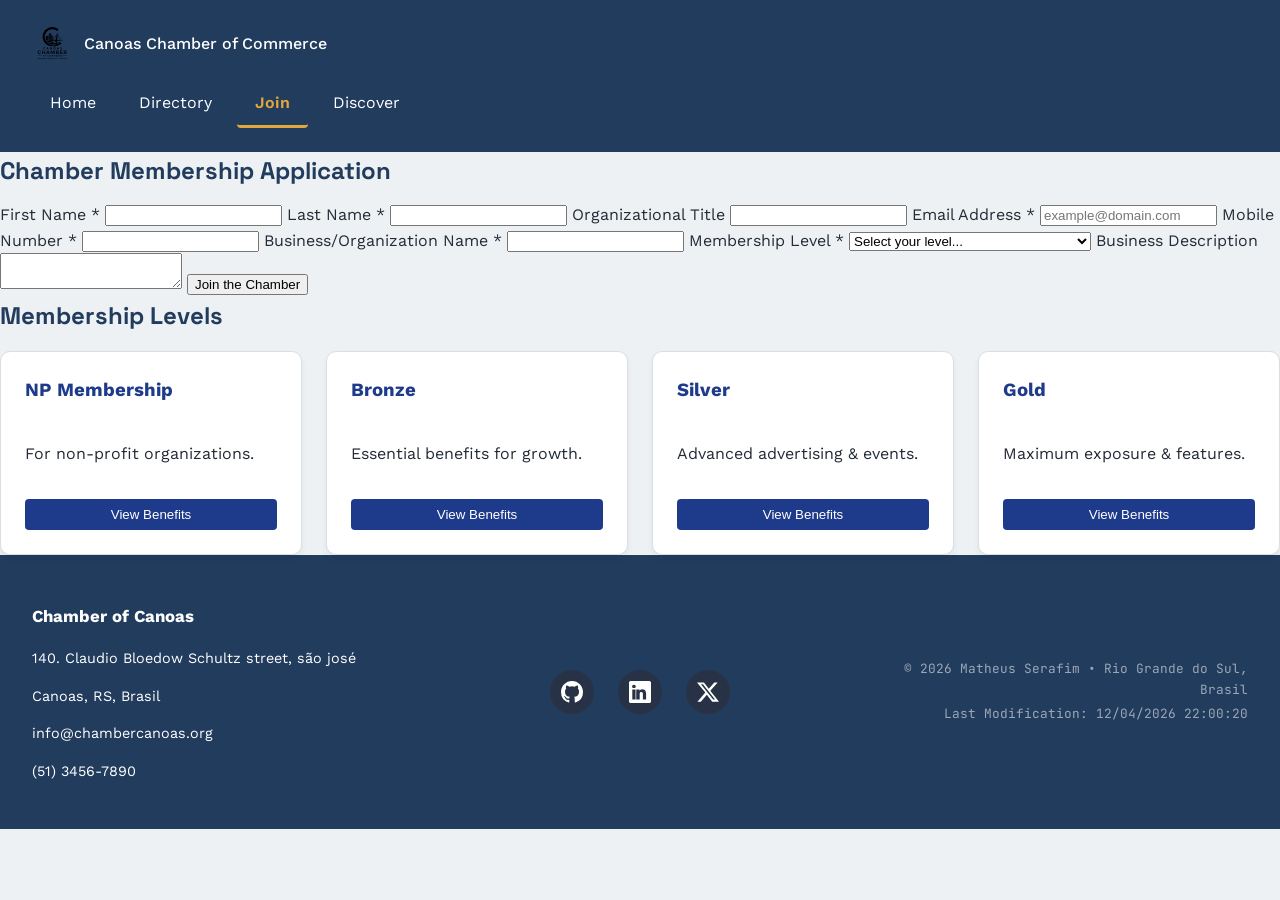
<file: chamber/join.html>
<!DOCTYPE html>
<html lang="en">
<head>
    <meta charset="UTF-8">
    <meta name="viewport" content="width=device-width, initial-scale=1.0">
    <title>Join - Come be a part of it </title>
    <meta name="description" content="Welcome to the Canoas Chamber of Commerce. Connecting local businesses, driving growth, and building a stronger community.">
    <meta name="author" content="Matheus Serafim">
    <meta property="og:description" content="Connect with the best local companies and drive the development and growth of our beloved Canoas. Come be a part of it!">
    <meta property="og:title" content="Join - Canoas Chamber of Commerce">
    <meta property="og:image" content="https://matheusserafim-git.github.io/wdd231/chamber/images/chambercanoaspng.png">
    <meta property="og:url" content="https://matheusserafim-git.github.io/wdd231/chamber/directory.html">

    <link rel="preconnect" href="https://fonts.googleapis.com">
    <link rel="preconnect" href="https://fonts.gstatic.com" crossorigin>
    <link href="https://fonts.googleapis.com/css2?family=JetBrains+Mono:wght@400;600&family=Space+Grotesk:wght@500;700&family=Work+Sans:wght@400;500;600&display=swap" rel="stylesheet">

    <link rel="icon" href="images/favicon.ico">

    <link rel="stylesheet" href="styles/small.css">
    <link rel="stylesheet" href="styles/large.css">
    
    <!-- Link your external scripts in the head -->
    <script type="module" src="scripts/home.js"></script>
    <script src="scripts/navigation.js" defer></script>
    <script src="scripts/join.js" defer></script>
</head>
<body>
    <header class="site-header">
        <div class="site-header__brand">
            <img src="images/chambercanoas.svg" alt="site logo" class="site-header__logo" width="40" height="40">
            <span class="site-header__name">Canoas Chamber of Commerce</span>
        </div>
        <button id="menuButton" class="menu-toggle" aria-expanded="false" aria-controls="siteNav" aria-label="Toggle navigation menu">☰</button>
        <nav id="siteNav" class="site-nav">
            <div class="site-nav_tab">  
                <a href="index.html" >Home</a>
            </div>
            <div class="site-nav_tab">
                <a href="directory.html">Directory</a>
            </div>
            <div class="site-nav_tab">
                <a href="join.html" class="active">Join</a>
            </div>
            <div class="site-nav_tab">
                <a href="discover.html">Discover</a>
            </div>
        </nav>
    </header>

    <main class="join-container">
        
        <section class="form-section">
            <h1>Chamber Membership Application</h1>
            <form method="get" action="thankyou.html" class="membership-form">
                
                <label>First Name *
                    <input type="text" name="fname" autocomplete="given-name" title="Enter your first name" required>
                </label>

                <label>Last Name *
                    <input type="text" name="lname" autocomplete="family-name" title="Enter your last name" required>
                </label>

                <label>Organizational Title
                    <input type="text" name="title" autocomplete="organization-title" title="Minimum 7 characters. Letters, hyphens, and spaces only." pattern="[A-Za-z\s\-]{7,}">
                </label>

                <label>Email Address *
                    <input type="email" name="email" autocomplete="email" placeholder="example@domain.com" title="Enter a valid email address" required>
                </label>

                <label>Mobile Number *
                    <input type="tel" name="phone" autocomplete="tel" title="Enter your mobile phone number" required>
                </label>

                <label>Business/Organization Name *
                    <input type="text" name="organization" autocomplete="organization" title="Enter your company name" required>
                </label>

                <label>Membership Level *
                    <select name="membership-level" required title="Select a membership level">
                        <option value="" disabled selected>Select your level...</option>
                        <option value="np">NP Membership (Non-Profit - No fee)</option>
                        <option value="bronze">Bronze Membership</option>
                        <option value="prata">Silver Membership</option>
                        <option value="ouro">Gold Membership</option>
                    </select>
                </label>

                <label>Business Description
                    <textarea name="description" title="Brief description of your organization"></textarea>
                </label>

                <input type="hidden" id="timestamp" name="timestamp">

                <input type="submit" value="Join the Chamber">
            </form>
        </section>

        <section class="association-levels">
            <h2>Membership Levels</h2>
            <div class="cards-container">
                <!-- Data attributes added to trigger modals via external JS -->
                <div class="card">
                    <h3>NP Membership</h3>
                    <p>For non-profit organizations.</p>
                    <button class="modal-open-btn" data-modal="modal-np">View Benefits</button>
                </div>

                <div class="card">
                    <h3>Bronze</h3>
                    <p>Essential benefits for growth.</p>
                    <button class="modal-open-btn" data-modal="modal-bronze">View Benefits</button>
                </div>

                <div class="card">
                    <h3>Silver</h3>
                    <p>Advanced advertising & events.</p>
                    <button class="modal-open-btn" data-modal="modal-prata">View Benefits</button>
                </div>

                <div class="card">
                    <h3>Gold</h3>
                    <p>Maximum exposure & features.</p>
                    <button class="modal-open-btn" data-modal="modal-ouro">View Benefits</button>
                </div>
            </div>
        </section>

    </main>
    
    <dialog id="modal-np" class="membership-modal">
        <div class="modal-content">
            <h3>NP Membership Benefits</h3>
            <p>Cost: $0 / year</p>
            <ul>
                <li>Free access to basic training</li>
                <li>Community event listings</li>
            </ul>
            <button class="modal-close-btn">Close</button>
        </div>
    </dialog>

    <dialog id="modal-bronze" class="membership-modal">
        <div class="modal-content">
            <h3>Bronze Membership Benefits</h3>
            <p>Cost: $100 / year</p>
            <ul>
                <li>Standard directory listing</li>
                <li>Invitations to networking events</li>
                <li>Access to monthly training</li>
            </ul>
            <button class="modal-close-btn">Close</button>
        </div>
    </dialog>

    <dialog id="modal-prata" class="membership-modal">
        <div class="modal-content">
            <h3>Silver Membership Benefits</h3>
            <p>Cost: $250 / year</p>
            <ul>
                <li>Highlighted directory listing</li>
                <li>10% discount on special event tickets</li>
                <li>Quarterly advertising in newsletter</li>
            </ul>
            <button class="modal-close-btn">Close</button>
        </div>
    </dialog>

    <dialog id="modal-ouro" class="membership-modal">
        <div class="modal-content">
            <h3>Gold Membership Benefits</h3>
            <p>Cost: $500 / year</p>
            <ul>
                <li>Top directory listing with logo</li>
                <li>Homepage feature / Business spotlight</li>
                <li>Free entry to all networking events</li>
                <li>Exclusive VIP training sessions</li>
            </ul>
            <button class="modal-close-btn">Close</button>
        </div>
    </dialog>

    <footer class="site-footer">
        <div class="footer-item footer-item--contact">
            <h3>Chamber of Canoas</h3>
            <p>140. Claudio Bloedow Schultz street, são josé</p>
            <p>Canoas, RS, Brasil</p>
            <p>info@chambercanoas.org</p>
            <p>(51) 3456-7890</p>
        </div>

        <div class="footer-item footer-item--social">
          <a href="https://github.com/your-username" aria-label="GitHub" target="_blank" rel="noopener">
            <svg width="22" height="22" viewBox="0 0 16 16" fill="currentColor" aria-hidden="true"><path d="M8 0C3.58 0 0 3.58 0 8a8 8 0 0 0 5.47 7.59c.4.07.55-.17.55-.38 0-.19-.01-.82-.01-1.49-2.01.37-2.53-.49-2.69-.94-.09-.23-.48-.94-.82-1.13-.28-.15-.68-.52-.01-.53.63-.01 1.08.58 1.23.82.72 1.21 1.87.87 2.33.66.07-.52.28-.87.51-1.07-1.78-.2-3.64-.89-3.64-3.95 0-.87.31-1.59.82-2.15-.08-.2-.36-1.02.08-2.12 0 0 .67-.21 2.2.82a7.5 7.5 0 0 1 4 0c1.53-1.04 2.2-.82 2.2-.82.44 1.1.16 1.92.08 2.12.51.56.82 1.27.82 2.15 0 3.07-1.87 3.75-3.65 3.95.29.25.54.73.54 1.48 0 1.07-.01 1.93-.01 2.2 0 .21.15.46.55.38A8 8 0 0 0 16 8c0-4.42-3.58-8-8-8Z"/></svg>
          </a>
          <a href="https://linkedin.com/in/your-username" aria-label="LinkedIn" target="_blank" rel="noopener">
            <svg width="22" height="22" viewBox="0 0 16 16" fill="currentColor" aria-hidden="true"><path d="M0 1.15C0 .52.53 0 1.19 0h13.62C15.47 0 16 .52 16 1.15v13.7c0 .63-.53 1.15-1.19 1.15H1.19C.53 16 0 15.48 0 14.85V1.15ZM4.75 13.4V6.16H2.4v7.24h2.35Zm-1.17-8.23c.82 0 1.33-.55 1.33-1.23-.01-.7-.51-1.22-1.31-1.22s-1.33.53-1.33 1.22c0 .68.5 1.23 1.29 1.23h.02Zm4.19 8.23V9.36c0-.2.01-.4.07-.55.16-.4.52-.81 1.13-.81.8 0 1.12.6 1.12 1.49v3.91h2.35V9.2c0-2.17-1.16-3.18-2.7-3.18-1.25 0-1.8.69-2.11 1.17v.03h-.02l.02-.03V6.16H5.3c.03.66 0 7.24 0 7.24h2.47Z"/></svg>
          </a>
          <a href="https://x.com/your-username" aria-label="X" target="_blank" rel="noopener">
            <svg width="22" height="22" viewBox="0 0 16 16" fill="currentColor" aria-hidden="true"><path d="M12.6 1h2.45l-5.35 6.12L16 15h-4.94l-3.87-5.06L2.76 15H.3l5.72-6.55L0 1h5.06l3.5 4.63L12.6 1Zm-.86 12.53h1.36L4.32 2.4H2.86l8.88 11.13Z"/></svg>
          </a>
        </div>

        <div class="footer-item footer-item--modified">
          <p>&copy; <span id="currentyear"></span> Matheus Serafim &bull; Rio Grande do Sul, Brasil</p>
          <p>Last Modification: <span id="lastModified"></span></p>
        </div>
    </footer>
</body>
</html>
</file>
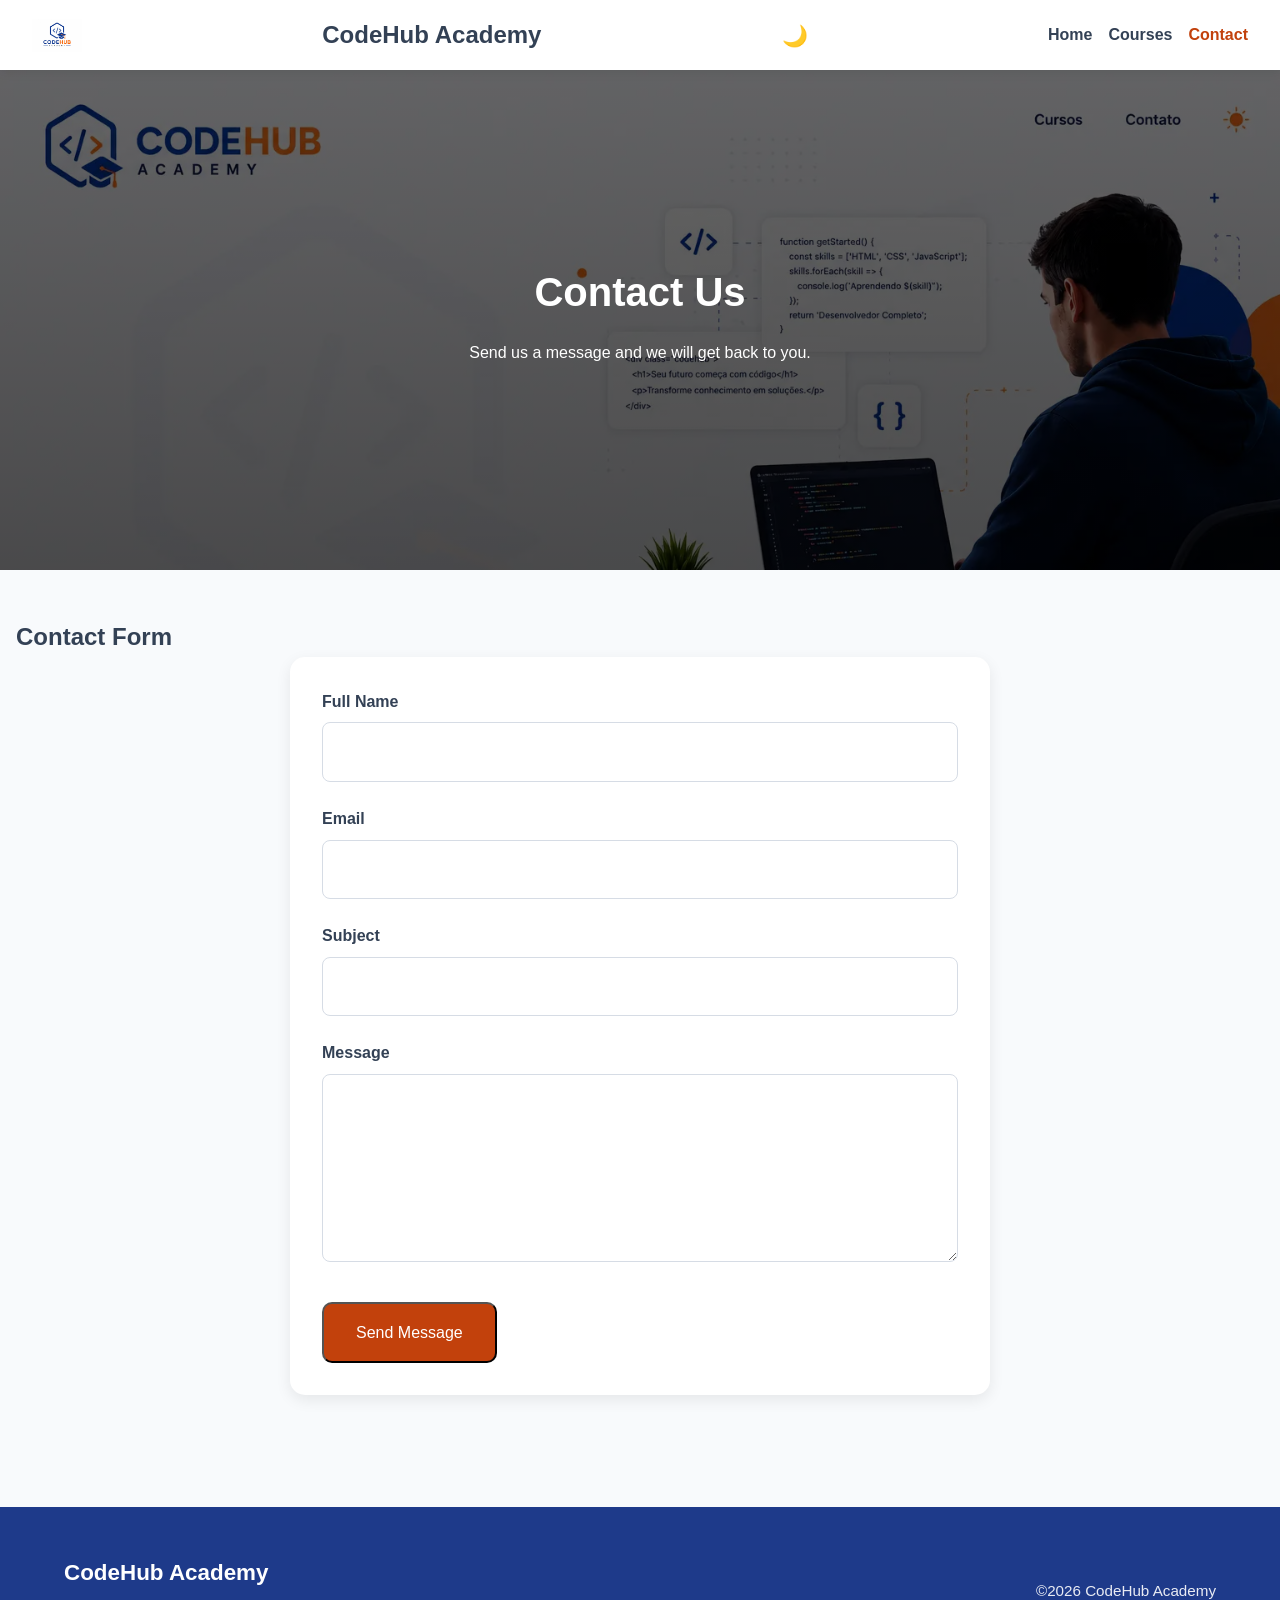
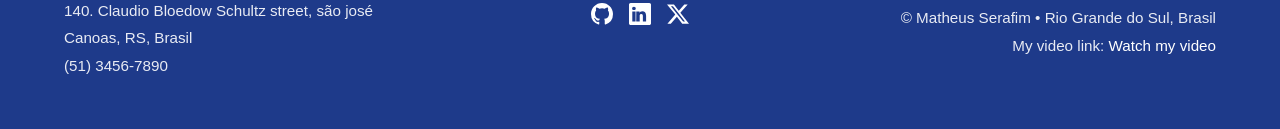
<file: finalproject/contact.html>
<!DOCTYPE html>
<html lang="en-US">
<head>
    <meta charset="UTF-8">
    <meta name="viewport" content="width=device-width, initial-scale=1.0">
    <title>Contact | CodeHub Academy</title>
    
    <meta name="description" content="Contact CodeHub Academy for questions and support.">
    <meta name="author" content="Matheus Serafim">

    <!-- Open Graph Meta Tags (URLs Absolutas) -->
    <meta property="og:title" content="Contact | CodeHub Academy">
    <meta property="og:description" content="Contact CodeHub Academy for questions and support.">
    <meta property="og:type" content="website">
    <meta property="og:image" content="https://matheusserafim-git.github.io/wdd231/finalproject/images/logo.webp">
    <meta property="og:url" content="https://matheusserafim-git.github.io/wdd231/finalproject/contact.html">

    <!-- Favicon -->
    <link rel="icon" href="images/favico.ico">

    <!-- Google Fonts -->
    <link rel="preconnect" href="https://fonts.googleapis.com">
    <link rel="preconnect" href="https://fonts.gstatic.com" crossorigin>
    <link href="https://fonts.googleapis.com/css2?family=JetBrains+Mono:wght@400;600&family=Space+Grotesk:wght@500;700&family=Work+Sans:wght@400;500;600&display=swap" rel="stylesheet">

    <!-- CSS Files -->
    <link rel="stylesheet" href="styles/normalize.css">
    <link rel="stylesheet" href="styles/small.css">
    <link rel="stylesheet" href="styles/large.css">

    <!-- JavaScript: Removido o 'defer' pois type='module' já faz isso automaticamente (Corrigindo o erro do W3C) -->
    <script type="module" src="scripts/contact.js"></script>
</head>

<body>

<header>
    <img src="images/logo.webp" alt="CodeHub Academy Logo" width="50" height="50">
    <h2>CodeHub Academy</h2>

    <div class="header-actions">
        <button id="themeButton" aria-label="Toggle dark mode">
            🌙
        </button>

        <button id="menuButton">
            ☰
        </button>
    </div>

    <nav id="navigation">
        <a href="index.html">Home</a>
        <a href="courses.html">Courses</a>
        <a href="contact.html" class="active">Contact</a>
    </nav>
</header>

<main>

    <section class="hero">
        <h1>Contact Us</h1>
        <p>Send us a message and we will get back to you.</p>
    </section>

    <section class="form-section">
        
        <h2>Contact Form</h2>

        <form method="get" action="thankyou.html" class="contact-form">
            <div class="form-group">
                <label for="fullname">Full Name</label>
                <input type="text" id="fullname" name="fullname" required>
            </div>

            <div class="form-group">
                <label for="email">Email</label>
                <input type="email" id="email" name="email" required>
            </div>

            <div class="form-group">
                <label for="subject">Subject</label>
                <input type="text" id="subject" name="subject" required>
            </div>

            <div class="form-group">
                <label for="message">Message</label>
                <textarea id="message" name="message" rows="6" required></textarea>
            </div>

            <button type="submit" class="button">
                Send Message
            </button>
        </form>
    </section>

</main>

<footer>
    <div class="footer-info">
        <h2>CodeHub Academy</h2>
        <p>140. Claudio Bloedow Schultz street, são josé</p>
        <p>Canoas, RS, Brasil</p>
        <p>(51) 3456-7890</p>
    </div>

    <div class="footer-social">
        <a href="https://matheusserafim-git.github.io/wdd231/" aria-label="GitHub" target="_blank" rel="noopener">
        <svg width="22" height="22" viewBox="0 0 16 16" fill="currentColor" aria-hidden="true"><path d="M8 0C3.58 0 0 3.58 0 8a8 8 0 0 0 5.47 7.59c.4.07.55-.17.55-.38 0-.19-.01-.82-.01-1.49-2.01.37-2.53-.49-2.69-.94-.09-.23-.48-.94-.82-1.13-.28-.15-.68-.52-.01-.53.63-.01 1.08.58 1.23.82.72 1.21 1.87.87 2.33.66.07-.52.28-.87.51-1.07-1.78-.2-3.64-.89-3.64-3.95 0-.87.31-1.59.82-2.15-.08-.2-.36-1.02.08-2.12 0 0 .67-.21 2.2.82a7.5 7.5 0 0 1 4 0c1.53-1.04 2.2-.82 2.2-.82.44 1.1.16 1.92.08 2.12.51.56.82 1.27.82 2.15 0 3.07-1.87 3.75-3.65 3.95.29.25.54.73.54 1.48 0 1.07-.01 1.93-.01 2.2 0 .21.15.46.55.38A8 8 0 0 0 16 8c0-4.42-3.58-8-8-8Z"/></svg>
      </a>
      <a href="https://www.linkedin.com/in/matheus-serafim-b378901b4/" aria-label="LinkedIn" target="_blank" rel="noopener">
        <svg width="22" height="22" viewBox="0 0 16 16" fill="currentColor" aria-hidden="true"><path d="M0 1.15C0 .52.53 0 1.19 0h13.62C15.47 0 16 .52 16 1.15v13.7c0 .63-.53 1.15-1.19 1.15H1.19C.53 16 0 15.48 0 14.85V1.15ZM4.75 13.4V6.16H2.4v7.24h2.35Zm-1.17-8.23c.82 0 1.33-.55 1.33-1.23-.01-.7-.51-1.22-1.31-1.22s-1.33.53-1.33 1.22c0 .68.5 1.23 1.29 1.23h.02Zm4.19 8.23V9.36c0-.2.01-.4.07-.55.16-.4.52-.81 1.13-.81.8 0 1.12.6 1.12 1.49v3.91h2.35V9.2c0-2.17-1.16-3.18-2.7-3.18-1.25 0-1.8.69-2.11 1.17v.03h-.02l.02-.03V6.16H5.3c.03.66 0 7.24 0 7.24h2.47Z"/></svg>
      </a>
      <a href="https://x.com/your-username" aria-label="X" target="_blank" rel="noopener">
        <svg width="22" height="22" viewBox="0 0 16 16" fill="currentColor" aria-hidden="true"><path d="M12.6 1h2.45l-5.35 6.12L16 15h-4.94l-3.87-5.06L2.76 15H.3l5.72-6.55L0 1h5.06l3.5 4.63L12.6 1Zm-.86 12.53h1.36L4.32 2.4H2.86l8.88 11.13Z"/></svg>
      </a>
    </div>

    <div class="footer-credits">
        <p>©2026 CodeHub Academy</p>
        <p>© Matheus Serafim • Rio Grande do Sul, Brasil</p>
        <p>My video link: <a href="https://youtu.be/7OZuQ0NkNXw" target="_blank" rel="noopener noreferrer">Watch my video</a></p>
        <p id="lastModified"></p>
    </div>
</footer>

</body>
</html>
</file>
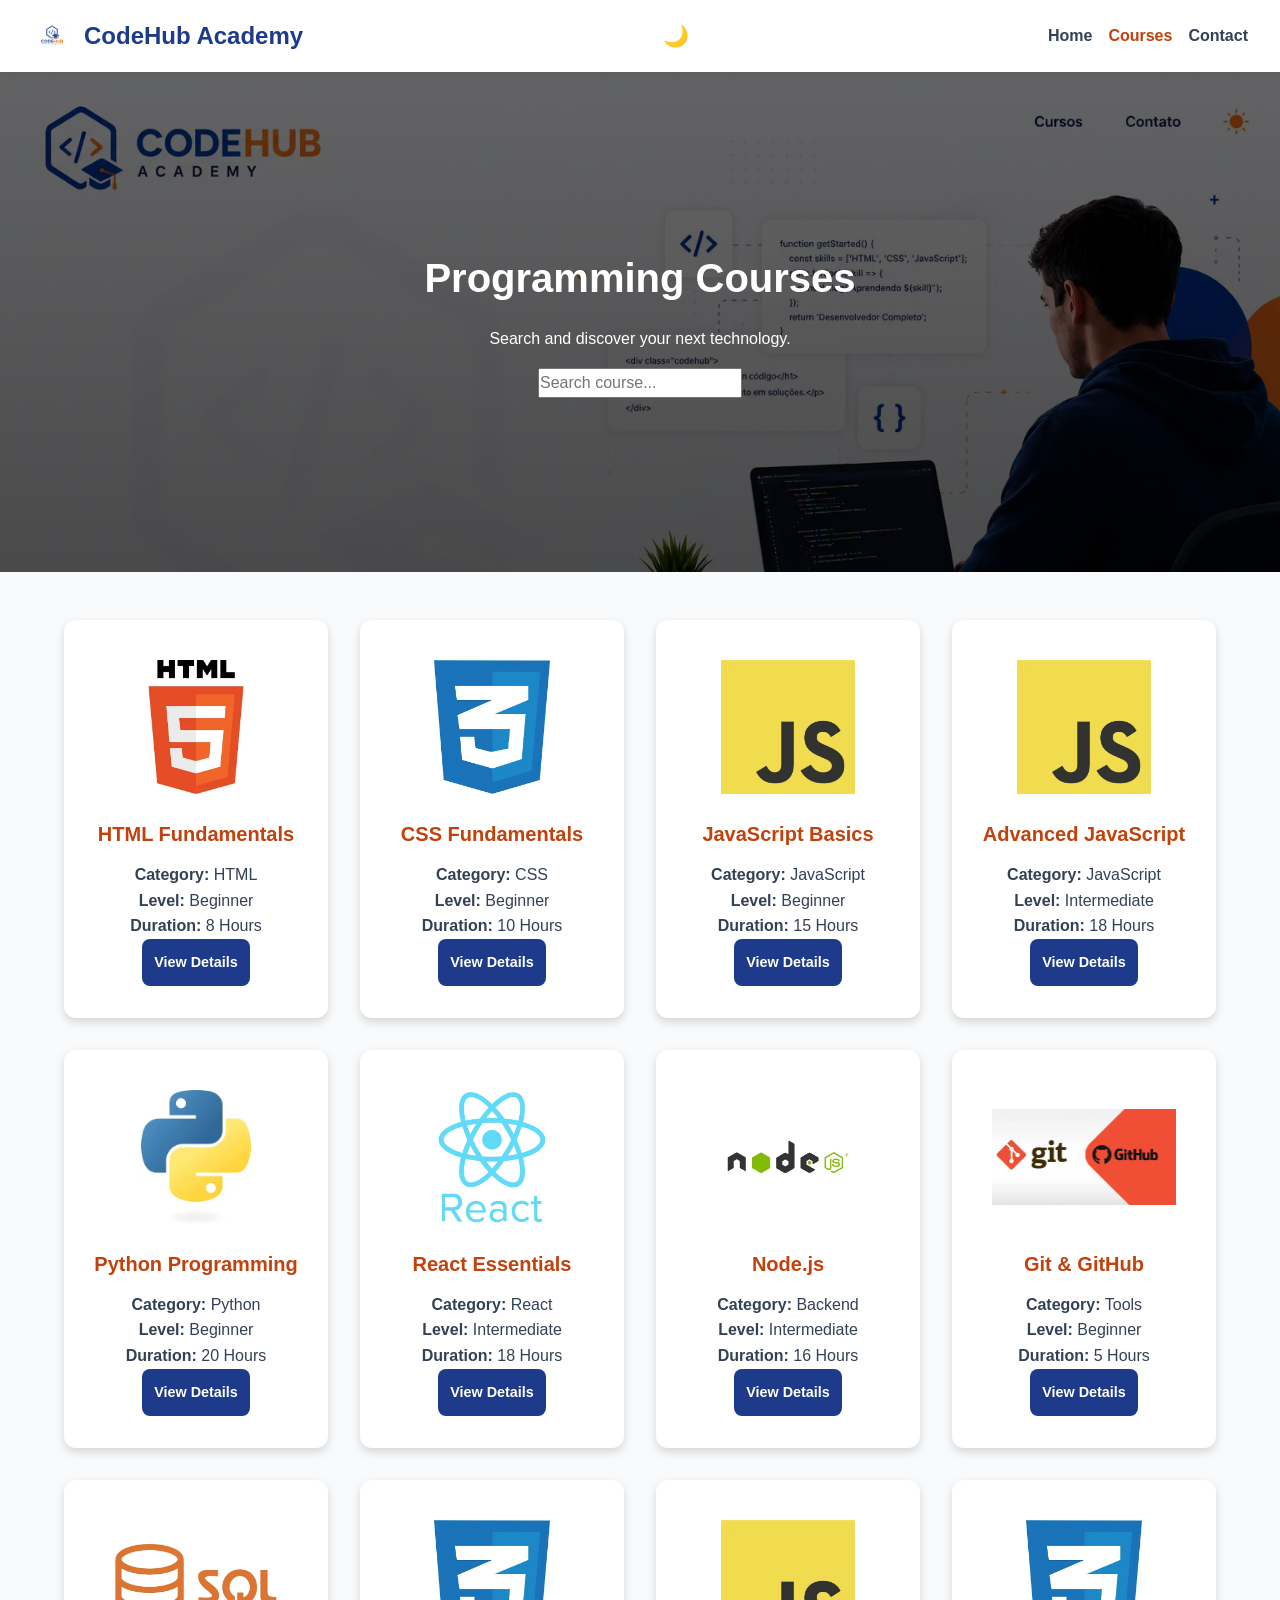
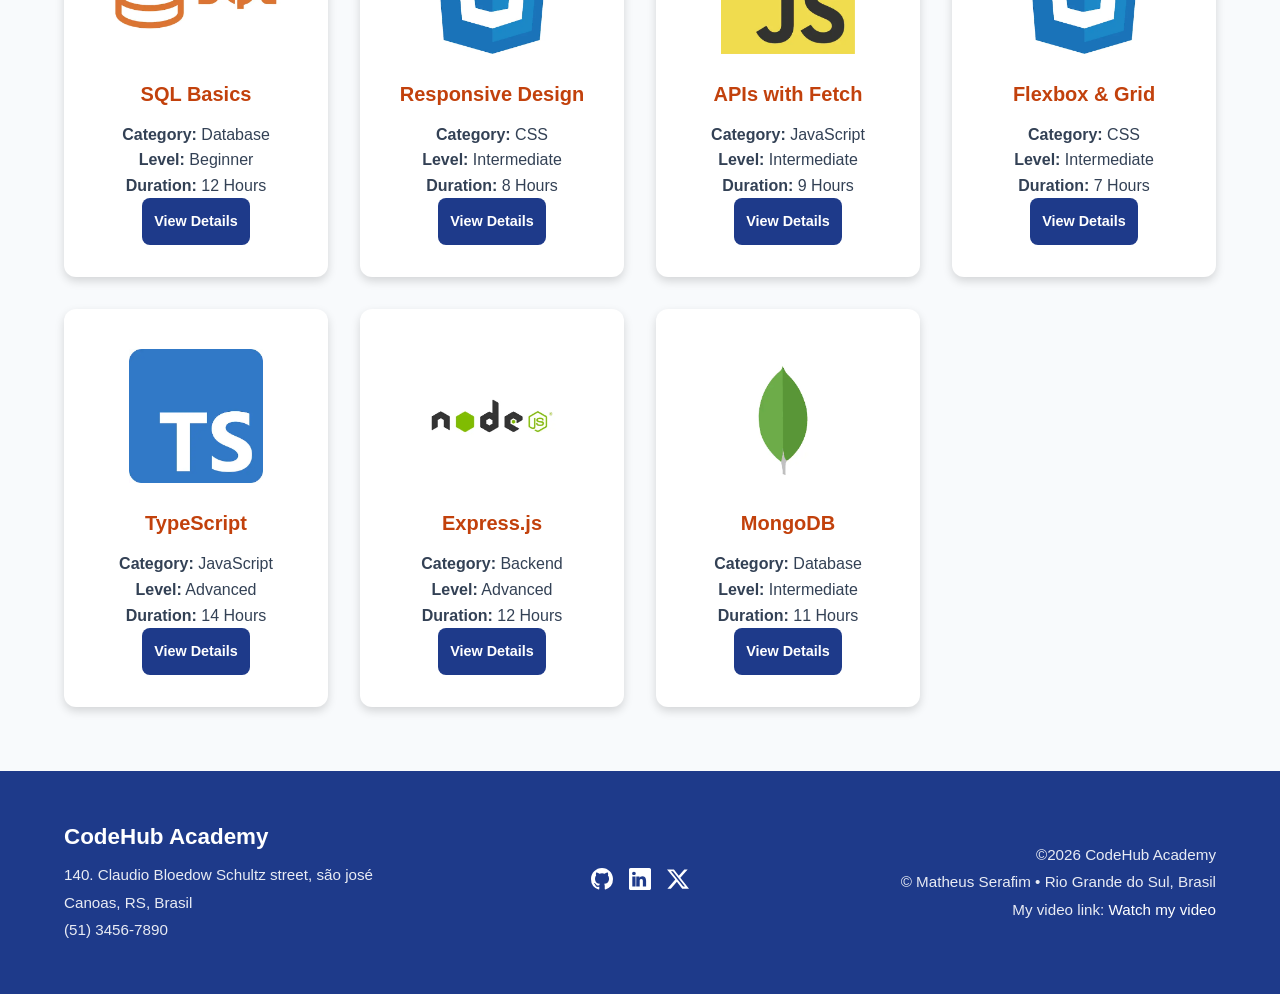
<file: finalproject/courses.html>
<!DOCTYPE html>
<html lang="en-US">

<head>
    <meta charset="UTF-8">
    <meta name="viewport" content="width=device-width, initial-scale=1.0">
    <title>CodeHub Academy | Learn Programming</title>
    
    <meta name="description" content="Learn programming through interactive courses, learning paths and modern web technologies.">
    <meta name="author" content="Matheus Serafim">

    <!-- Open Graph Meta Tags (Com URLs ABSOLUTAS conforme exigido pela auditoria) -->
    <meta property="og:title" content="CodeHub Academy">
    <meta property="og:description" content="Programming courses for beginner and intermediate developers.">
    <meta property="og:type" content="website">
    <meta property="og:image" content="https://matheusserafim-git.github.io/wdd231/finalproject/images/logo.webp">
    <meta property="og:url" content="https://matheusserafim-git.github.io/wdd231/finalproject/index.html">

    <!-- Favicon -->
    <link rel="icon" href="images/favico.ico">

    <!-- Google Fonts -->
    <link rel="preconnect" href="https://fonts.googleapis.com">
    <link rel="preconnect" href="https://fonts.gstatic.com" crossorigin>
    <link href="https://fonts.googleapis.com/css2?family=JetBrains+Mono:wght@400;600&family=Space+Grotesk:wght@500;700&family=Work+Sans:wght@400;500;600&display=swap" rel="stylesheet">

    <!-- CSS Files -->
    <link rel="stylesheet" href="styles/normalize.css">
    <link rel="stylesheet" href="styles/small.css">
    <link rel="stylesheet" href="styles/large.css">

    <!-- JavaScript -->
    <script type="module" src="scripts/courses.js"></script>
</head>

<body>

    <header>
        <div class="logo">
            <img src="images/logo.webp" alt="CodeHub Academy Logo" width="50" height="50">
            <h2>CodeHub Academy</h2>
        </div>

        <div class="header-actions">
            <button id="themeButton" aria-label="Toggle dark mode">🌙</button>
            <button id="menuButton">☰</button>
        </div>

        <nav id="navigation">
            <a href="index.html">Home</a>
            <a href="courses.html" class="active">Courses</a>
            <a href="contact.html">Contact</a>
        </nav>
    </header>

    <main>
        <section class="hero">
            <h1>Programming Courses</h1>
            <p>Search and discover your next technology.</p>
            <input type="search" id="searchInput" placeholder="Search course...">
        </section>

        <section>
            <div class="course-grid" id="coursesContainer"></div>
        </section>
    </main>

    <!-- O SEU MODAL JÁ ESTÁ AQUI -->
    <dialog id="courseDialog" aria-labelledby="dialogTitle">
        <div id="dialogContent"></div>
        <button id="closeDialog">Close</button>
    </dialog>

   <footer>
    <div class="footer-info">
        <h2>CodeHub Academy</h2>
        <p>140. Claudio Bloedow Schultz street, são josé</p>
        <p>Canoas, RS, Brasil</p>
        <p>(51) 3456-7890</p>
    </div>

    <div class="footer-social">
        <a href="https://matheusserafim-git.github.io/wdd231/" aria-label="GitHub" target="_blank" rel="noopener">
        <svg width="22" height="22" viewBox="0 0 16 16" fill="currentColor" aria-hidden="true"><path d="M8 0C3.58 0 0 3.58 0 8a8 8 0 0 0 5.47 7.59c.4.07.55-.17.55-.38 0-.19-.01-.82-.01-1.49-2.01.37-2.53-.49-2.69-.94-.09-.23-.48-.94-.82-1.13-.28-.15-.68-.52-.01-.53.63-.01 1.08.58 1.23.82.72 1.21 1.87.87 2.33.66.07-.52.28-.87.51-1.07-1.78-.2-3.64-.89-3.64-3.95 0-.87.31-1.59.82-2.15-.08-.2-.36-1.02.08-2.12 0 0 .67-.21 2.2.82a7.5 7.5 0 0 1 4 0c1.53-1.04 2.2-.82 2.2-.82.44 1.1.16 1.92.08 2.12.51.56.82 1.27.82 2.15 0 3.07-1.87 3.75-3.65 3.95.29.25.54.73.54 1.48 0 1.07-.01 1.93-.01 2.2 0 .21.15.46.55.38A8 8 0 0 0 16 8c0-4.42-3.58-8-8-8Z"/></svg>
      </a>
      <a href="https://www.linkedin.com/in/matheus-serafim-b378901b4/" aria-label="LinkedIn" target="_blank" rel="noopener">
        <svg width="22" height="22" viewBox="0 0 16 16" fill="currentColor" aria-hidden="true"><path d="M0 1.15C0 .52.53 0 1.19 0h13.62C15.47 0 16 .52 16 1.15v13.7c0 .63-.53 1.15-1.19 1.15H1.19C.53 16 0 15.48 0 14.85V1.15ZM4.75 13.4V6.16H2.4v7.24h2.35Zm-1.17-8.23c.82 0 1.33-.55 1.33-1.23-.01-.7-.51-1.22-1.31-1.22s-1.33.53-1.33 1.22c0 .68.5 1.23 1.29 1.23h.02Zm4.19 8.23V9.36c0-.2.01-.4.07-.55.16-.4.52-.81 1.13-.81.8 0 1.12.6 1.12 1.49v3.91h2.35V9.2c0-2.17-1.16-3.18-2.7-3.18-1.25 0-1.8.69-2.11 1.17v.03h-.02l.02-.03V6.16H5.3c.03.66 0 7.24 0 7.24h2.47Z"/></svg>
      </a>
      <a href="https://x.com/your-username" aria-label="X" target="_blank" rel="noopener">
        <svg width="22" height="22" viewBox="0 0 16 16" fill="currentColor" aria-hidden="true"><path d="M12.6 1h2.45l-5.35 6.12L16 15h-4.94l-3.87-5.06L2.76 15H.3l5.72-6.55L0 1h5.06l3.5 4.63L12.6 1Zm-.86 12.53h1.36L4.32 2.4H2.86l8.88 11.13Z"/></svg>
      </a>
    </div>

    <div class="footer-credits">
        <p>©2026 CodeHub Academy</p>
        <p>© Matheus Serafim • Rio Grande do Sul, Brasil</p>
        <p>My video link: <a href="https://youtu.be/7OZuQ0NkNXw" target="_blank" rel="noopener noreferrer">Watch my video</a></p>
        <p id="lastModified"></p>
    </div>
</footer>

</body>
</html>
</file>
<file: chamber/styles/small.css>
:root {
  --color-ink: #223c5e;
  --color-ink-soft: #283246;
  --color-paper: #eef1f4;
  --color-surface: #ffffff;
  --color-text: #232b36;
  --color-muted: #5c6773;
  --color-accent: #e3a83b;
  --color-accent-2: #3dc4c4;
  --color-border: #d8dee4;
  --color-border-dark: #b7d5e9;
  --color-dark-pitch: #111111;
  --color-gray-light: #dddddd;
  --color-gold-bg: #fef3c7;
  --color-gold-text: #d97706;
  --color-silver-bg: #e0f2fe;
  --color-silver-text: #0369a1;

  --color-primary-blue: #1e3a8a;
  --color-primary-blue-hover: #1e40af;
  --color-link: #007bff;
  --color-link-hover: #0056b3;
  --color-cta-hover: #f0b84c;

  --color-footer-social: #ffffffcc; 
  --color-footer-text: #ffffff8c;   
  --color-shadow-1: #0000000d;      
  --color-shadow-2: #00000014;      
  --color-shadow-3: #0000001a;      
  --color-shadow-hero: #00000033;
  --color-transparent: #00000000;   

  --font-display: "Space Grotesk", sans-serif;
  --font-body: "Work Sans", sans-serif;
  --font-mono: "JetBrains Mono", monospace;
  --radius: 10px;
  --gutter: clamp(1rem, 4vw, 2.5rem);
}

*, *::before, *::after { box-sizing: border-box; }
html { scroll-behavior: smooth; }
body { margin: 0; font-family: var(--font-body); color: var(--color-text); background: var(--color-paper); line-height: 1.6; }
img { max-width: 100%; height: auto; display: block; }

a { color: var(--color-primary-blue); text-decoration: none; }
a:hover { text-decoration: underline; }
:focus-visible { outline: 3px solid var(--color-accent); outline-offset: 2px; }

h1, h2 { font-family: var(--font-display); font-weight: 700; color: var(--color-ink); margin: 0 0 0.75rem; }
h1 a { color: inherit; }
.page-heading, .visit-banner { margin-bottom: 1.5rem; }
.page-heading h1 { font-size: clamp(1.8rem, 5vw, 2.4rem); }

/* Layouts e Flex unificados */
.site-header, .site-header__brand, .site-nav a, .view-btn, .card-content, 
.list-view .member-card, .filter-row, .directory-controls, .footer-item--social, .site-nav, .site-nav--open, .discover-card, .discover-card figure {
  display: flex;
}
.site-header, .site-header__brand, .site-nav a, .view-btn, .card-content, 
.list-view .member-card, .filter-row, .footer-item--social {
  align-items: center;
}
.filter-row, .directory-controls, .footer-item--social { justify-content: center; }

.directory-layout, .home-layout { margin: auto; max-width: 1200px; padding: 1rem; }
.home-layout { display: flex; flex-direction: column; gap: 1.5rem; }
.home-grid, .directory, .grid-view, .cards-container, .discover-grid { display: grid; gap: 1.5rem; }
.home-grid, .grid-view, .discover-grid { grid-template-columns: 1fr; }
.cards-container { grid-template-columns: repeat(auto-fit, minmax(220px, 1fr)); margin-top: 1rem; }

/* Botões */
.menu-toggle, .filter-btn, .view-btn, .cta-button, .card button { cursor: pointer; transition: all 0.2s ease; border: none; }
.filter-btn, .menu-toggle { min-width: 44px; min-height: 44px; }
.menu-toggle { margin: 1rem; color: var(--color-surface); background: var(--color-transparent); font-size: 1.5rem; }
.menu-toggle:hover, .menu-toggle:focus-visible { color: var(--color-accent); }

.filter-btn, .view-btn, .visit-banner, .discover-card { background: var(--color-surface); border: 1px solid var(--color-border); color: var(--color-text); }
.filter-btn { font-family: var(--font-mono); font-size: 0.85rem; border-radius: 999px; padding: 0.5rem 1.3rem; }
.view-btn { gap: .5rem; padding: .5rem 2rem; font-family: var(--font-display); font-size: 1rem; }
.filter-btn:hover, .view-btn:hover { border-color: var(--color-accent-2); }
.filter-btn--active, .view-btn:hover, .view-btn.active { background: var(--color-ink); color: var(--color-surface); }

.cta-button { display: inline-block; background: var(--color-accent); color: var(--color-dark-pitch); padding: 0.8rem 2rem; border-radius: 50px; font-family: var(--font-display); font-weight: 700; text-transform: uppercase; font-size: 0.9rem; }
.cta-button:hover { transform: translateY(-1px); background: var(--color-cta-hover); text-decoration: none; }
.card button, .discover-card button { margin-top: 1rem; padding: 0.5rem 1rem; background-color: var(--color-primary-blue); color: var(--color-surface); border-radius: 4px; }
.card button:hover { background-color: var(--color-primary-blue-hover); }

/* Header & Nav mobile */
/* Header & Nav mobile */
.site-header { flex-wrap: wrap; padding: 0.5rem 1rem; background: var(--color-ink); }
.site-header__brand { gap: .75rem; padding: 1rem; flex: 1; }
.site-header__logo, .visit-banner, .discover-card  { border-radius: var(--radius); }
.site-header__name { color: var(--color-surface); font-weight: 500; }

.site-nav { display: none; flex-direction: column; width: 100%; order: 999; background: var(--color-ink-soft); }
.site-nav.site-nav--open { display: flex; }
.site-nav a { justify-content: space-between; padding: 0.6rem 1.1rem; }
.site-nav_tab a { display: block; padding: 1rem; background: var(--color-ink-soft); color: var(--color-surface); border-bottom: 1px solid var(--color-dark-pitch); transition: background 0.2s; }
.site-nav_tab a.active { background-color: var(--color-ink); color: var(--color-accent); font-weight: 600; border-bottom: 3px solid var(--color-accent); }
/* Cards & Seções */
.member-card, .card, .events-section, .weather-section, .spotlights-section { 
  border-radius: var(--radius); border: 1px solid var(--color-border); padding: 1.5rem; 
}
.member-card { background: var(--color-gray-light); display: flex; flex-direction: column; overflow: hidden; }
.card, .events-section, .weather-section, .spotlights-section { background: var(--color-surface); }
.card { display: flex; flex-direction: column; overflow: hidden; box-shadow: 0 4px 6px var(--color-shadow-1); justify-content: space-between; }
.card h3 { margin-top: 0; color: var(--color-primary-blue); }

.member-header { text-align: center; margin-bottom: 1rem; }
.member-header img { width: 130px; object-fit: contain; margin: 0 auto 1rem; }
.member-header h3 { margin: 0 0 0.25rem; font-size: 1.2rem; color: var(--color-ink); }
.member-info { padding: 1rem; display: grid; gap: .5rem; }
.member-info span { font-weight: bold; color: var(--color-ink); }
.list-view { display: flex; flex-direction: column; }
.list-view .member-card { padding: 1rem; }
.card-content { gap: 1rem; }
.card-content img { width: 90px; object-fit: contain; }
.list-view .member-header { border: none; width: 250px; }
.list-view .member-header img { width: 70px; height: 70px; }

/* Hero & Spotlights */
.tag { text-align: center; font-weight: 600; padding-bottom: 0.5rem; margin-bottom: 1rem; border-bottom: 1px solid var(--color-border-dark); }
.spotlight-card { border-top: 4px solid var(--color-border) !important; padding: 1.5rem; }
.spotlight-card--gold { border-top-color: var(--color-accent) !important; }
.spotlight-card--silver { border-top-color: var(--color-accent-2) !important; }
.spotlight-card .tag { display: inline-block; padding: 0.25rem 0.75rem; font-size: 0.8rem; border-radius: 50px; border: none; }
.spotlight-card--gold .tag { background: var(--color-gold-bg); color: var(--color-gold-text); }
.spotlight-card--silver .tag { background: var(--color-silver-bg); color: var(--color-silver-text); }

.hero-wrapper { position: relative; width: 100%; border-radius: var(--radius); overflow: hidden; }
.hero-image { width: 100%; height: 400px; object-fit: cover; display: block; }
.hero-cta { position: absolute; top: 50%; left: 50%; transform: translate(-50%, -50%); background: var(--color-surface); padding: 2rem; text-align: center; border-radius: var(--radius); box-shadow: 0 4px 10px var(--color-shadow-hero); width: 90%; max-width: 500px; }
.hero-cta h2 { margin-top: 0; }

#forecast-list { display: flex; justify-content: space-between; gap: 1rem; padding: 0; list-style: none; margin-top: 1rem; }
#forecast-list li { flex: 1; background: var(--color-paper); padding: 0.75rem; border-radius: 8px; text-align: center; font-size: 0.9rem; }
#forecast-list li strong { display: block; color: var(--color-ink); margin-bottom: 0.25rem; }

/* Footer mobile */
.site-footer { background: var(--color-ink); color: var(--color-surface); padding: 1.5rem var(--gutter); display: flex; flex-direction: column; align-items: center; gap: 1rem; text-align: center; font-size: 0.9rem; }
.footer-item { width: 100%; }
.footer-item--social { gap: 1rem; }
.footer-item--social a { color: var(--color-footer-social); }
.footer-item--info p, .footer-item--modified p { margin: 0; }
.footer-item--modified { font-family: var(--font-mono); font-size: 0.8rem; color: var(--color-footer-text); }
/* Garante que qualquer h2 dentro de fundos escuros (--color-ink) receba cor clara */
.site-header h2,
.site-footer h2,
.site-nav h2 {
  color: var(--color-surface);
}

@media (prefers-reduced-motion: reduce) {
  html { scroll-behavior: auto; }
}

/* Discover Mobile Base */
.discover-grid {
    grid-template-areas: "card1" "card2" "card3" "card4" "card5" "card6" "card7" "card8";
}

.discover-card {
    flex-direction: column;
    padding: 1.5rem;
    box-shadow: 0 4px 6px var(--color-shadow-1);
    height: 100%;
}

.discover-card figure {
    margin: 0 0 1rem;
    height: 200px;
    background: var(--color-paper);
    border-radius: 8px;
    justify-content: center;
    align-items: center;
    overflow: hidden;
}

.discover-card figure img {
    max-width: 100%;
    max-height: 100%;
    object-fit: contain;
    transition: transform 0.3s ease, filter 0.3s ease;
}

.discover-card button {
    border: none;
    font-weight: 600;
    cursor: pointer;
}

.discover-card button:hover {
    background: var(--color-primary-blue-hover);
}

.visit-banner {
    padding: 1rem 1.5rem;
    text-align: center;
}

@keyframes fadeInSlide {
  from {
    opacity: 0;
    transform: translateY(20px);
  }
  to {
    opacity: 1;
    transform: translateY(0);
  }
}

.cards-container .card {
  animation: fadeInSlide 0.8s ease-out forwards;
}

.discover-grid .discover-card:nth-child(1) { grid-area: card1; }
.discover-grid .discover-card:nth-child(2) { grid-area: card2; }
.discover-grid .discover-card:nth-child(3) { grid-area: card3; }
.discover-grid .discover-card:nth-child(4) { grid-area: card4; }
.discover-grid .discover-card:nth-child(5) { grid-area: card5; }
.discover-grid .discover-card:nth-child(6) { grid-area: card6; }
.discover-grid .discover-card:nth-child(7) { grid-area: card7; }
.discover-grid .discover-card:nth-child(8) { grid-area: card8; }
</file>
<file: chamber/styles/large.css>
@media (min-width: 1025px) {
  .site-header { flex-direction: column; align-items: flex-start; gap: 1rem; padding: 1.5rem 2rem; }
  .site-header__brand { flex: none; justify-content: flex-start; padding: 0; }
  
  .menu-toggle { display: none; }
  .site-nav { display: flex !important; flex-direction: row; justify-content: flex-start; width: auto; gap: 0.5rem; background: var(--color-transparent); order: 0; }
  .site-nav_tab { width: auto; flex: none; }
  .site-nav_tab a { display: inline-block; background: var(--color-transparent); color: var(--color-surface); border-bottom: none; padding: 0.6rem 1.1rem; border-radius: 4px; transition: background 0.2s ease, color 0.2s ease; }
  .site-nav_tab a:hover { background: var(--color-accent); color: var(--color-ink); }
  
  .hero-image { height: 450px; }
  .hero-cta { left: 5%; transform: translateY(-50%); max-width: 420px; background: #223c5ecc; backdrop-filter: blur(8px); -webkit-backdrop-filter: blur(8px); border: 1px solid #ffffff1a; color: var(--color-surface); padding: 2.5rem; box-shadow: 0 20px 40px var(--color-shadow-hero); text-align: left; }
  .hero-cta h2 { color: var(--color-accent); font-size: 1.8rem; margin-bottom: 0.5rem; }
  .hero-cta p { color: var(--color-surface); font-size: 1rem; margin-bottom: 1rem; }

  .home-grid { grid-template-columns: 1fr 1fr; gap: 2rem; margin-bottom: 2rem; }
  .spotlight-grid { display: grid; grid-template-columns: repeat(3, 1fr); gap: 1.5rem; }
  .grid-view { grid-template-columns: repeat(3, 1fr); }
  
  .list-view .member-card { flex-direction: row; justify-content: space-between; align-items: center; width: 100%; height: auto; padding: 0.75rem 1.5rem; }
  
  .site-footer { flex-direction: row; justify-content: space-between; align-items: center; text-align: left; padding: 2rem; gap: 2rem; }
  .site-footer .footer-item { flex: 1; width: auto; }
  .footer-item--contact { text-align: left; }
  .footer-item--social { justify-content: center; align-items: center; gap: 1.5rem; }
  .footer-item--social a { background-color: var(--color-ink-soft); color: var(--color-surface); border-radius: 50%; width: 44px; height: 44px; display: inline-flex; align-items: center; justify-content: center; transition: background-color 0.2s ease, color 0.2s ease; }
  .footer-item--social a:hover { background-color: var(--color-accent); color: var(--color-ink); }
  .footer-item--modified { text-align: right; display: flex; flex-direction: column; align-items: flex-end; gap: 0.2rem; }

  .discover-grid {
        grid-template-columns: repeat(3, 1fr);
        grid-template-areas: 
            "card1 card2 card3"
            "card4 card5 card3"
            "card4 card6 card7"
            "card8 card8 card7";
        gap: 2rem;
  }

  .discover-card figure img:hover {
        transform: scale(1.05);
        filter: brightness(1.1) drop-shadow(0px 8px 12px rgba(0,0,0,0.2));
  }
}
</file>
<file: chamber/styles/medium.css>
@media screen and (min-width: 641px) and (max-width: 1024px) {
    .discover-grid {
        display: grid;
        grid-template-columns: repeat(2, 1fr);
        grid-template-areas: 
            "card1 card2"
            "card3 card4"
            "card5 card6"
            "card7 card8";
        gap: 1.5rem;
    }
}
</file>
<file: finalproject/styles/small.css>
:root {
    --primary: #1E3A8A;
    --secondary: #c2410c;
    --background: #F8FAFC;
    --surface: #FFFFFF;
    --text: #334155;
    --border: #D6DCE5;
}

*, *::before, *::after {
    margin: 0;
    padding: 0;
    box-sizing: border-box;
}

body {
    font-family: Arial, sans-serif;
    background: var(--background);
    color: var(--text);
    line-height: 1.6;
}

header {
    display: flex;
    justify-content: space-between;
    align-items: center;
    padding: 1rem 2rem;
    background: var(--surface);
    box-shadow: 0 2px 10px rgba(0,0,0,.08);
    position: sticky;
    top: 0;
    z-index: 100;
}

.logo {
    display: flex;
    align-items: center;
    gap: .75rem; 
    color: var(--primary);
}
.logo img { width: 40px; height: 40px; object-fit: contain; }
.logo h2 { font-size: 1.5rem; margin: 0; }

.header-actions { display: flex; align-items: center; gap: .75rem; }

#themeButton {
    background: none;
    border: none;
    font-size: 1.3rem;
    cursor: pointer;
}
#themeButton:hover { transform: scale(1.15); }

nav { display: none; flex-direction: column; gap: 1rem; padding-top: 1rem; }
nav.open { display: flex; }
nav a { text-decoration: none; color: var(--text); font-weight: 600; }
.active { color: var(--secondary); }
#menuButton { background: none; border: none; font-size: 2rem; cursor: pointer; }

.hero {
    background-color: var(--primary);
    background-image: linear-gradient(rgba(0,0,0,.6), rgba(0,0,0,.7)), url('../images/hero.webp');
    background-size: cover;
    background-position: center top;
    display: flex;
    flex-direction: column;
    align-items: center;
    justify-content: center;
    text-align: center;
    min-height: 400px;
    padding: 3rem 1rem;
    color: #fff;
}
.hero h1, .hero p { color: #fff; margin-bottom: 1rem; }
.hero h1 { font-size: 2.5rem; }

.search-area { display: flex; flex-direction: column; gap: 1rem; max-width: 700px; margin: auto; }
.search-area input, .search-area button { padding: 1rem; border-radius: 10px; }
.search-area input { background: var(--surface); border: 1px solid var(--border); }
.search-area button { border: none; background: var(--secondary); color: #fff; cursor: pointer; }

.featured, .technologies, .cta, .form-section { padding: 3rem 1rem; }

.course-grid {
    display: grid;
    grid-template-columns: repeat(auto-fit, minmax(280px, 1fr));
    gap: 2rem;
    max-width: 1200px;
    margin: 3rem auto;
    padding: 0 1.5rem;
}

.course-card {
    background: var(--surface);
    border-radius: 12px;
    padding: 2rem 1.5rem;
    box-shadow: 0 4px 10px rgba(0,0,0,.15);
    display: flex;
    flex-direction: column;
    align-items: center;
    text-align: center;
}
.course-card:hover { transform: translateY(-4px); }
.course-card img {
    width: 100%; max-width: 200px; height: 150px; aspect-ratio: 16/10;
    object-fit: contain; background: #fff; border-radius: 10px; padding: .5rem; margin: 0 auto 1rem;
}
.course-card h3 { color: var(--secondary); margin-bottom: .75rem; font-size: 1.25rem; }

.card-actions, .course-card .card-actions { display: flex; justify-content: center; gap: .5rem; margin-top: auto; padding-top: 1rem; width: 100%; }

.btn-tech, .btn-featured, .details {
    flex: 1; padding: .75rem; text-align: center; text-decoration: none;
    font-weight: 600; border-radius: 8px; font-size: .9rem; cursor: pointer; border: none;
}
.btn-tech { background: transparent; color: var(--primary); border: 2px solid var(--primary); }
.btn-tech:hover, .details:hover, .btn-featured:hover { background: var(--primary); color: #fff; }
.details, .btn-featured { background: var(--primary); color: #fff; }
.btn-featured { background-color: var(--secondary); }

.tech-grid { display: grid; grid-template-columns: repeat(2, 1fr); gap: 1rem; margin-top: 2rem; }
.tech-grid span { background: var(--primary); color: #fff; padding: 1rem; text-align: center; border-radius: 8px; }

.button { display: inline-block; margin-top: 1rem; padding: 1rem 2rem; background: var(--secondary); color: #fff; text-decoration: none; border-radius: 10px; }

dialog { border: none; border-radius: 12px; padding: 2rem; max-width: 500px; width: 90%; margin: auto; }
dialog::backdrop { background: rgba(0,0,0,.6); }
#closeDialog { margin-top: 1rem; padding: .8rem 1.5rem; background: var(--secondary); color: #fff; border: none; border-radius: 8px; cursor: pointer; }
#close-modal { position: absolute; top: 1rem; right: 1rem; background: none; border: none; font-size: 1.8rem; cursor: pointer; color: #333; }

.contact-form, .summary { max-width: 700px; margin: auto; background: var(--surface); padding: 2rem; border-radius: 15px; box-shadow: 0 5px 15px rgba(0,0,0,.08); }
.summary { margin: 2rem auto; }
.form-group { display: flex; flex-direction: column; margin-bottom: 1.5rem; }
.form-group label { margin-bottom: .5rem; font-weight: 600; }
.form-group input, .form-group textarea { padding: 1rem; border: 1px solid var(--border); border-radius: 8px; font: inherit; }
.form-group input:focus, .form-group textarea:focus { outline: 2px solid var(--secondary); border-color: var(--secondary); }

body.dark {
    --primary: #60A5FA;
    --secondary: #FB923C;
    --background: #0F172A;
    --surface: #1E293B;
    --text: #F8FAFC;
    --border: #334155;
}
body.dark input, body.dark textarea { background: var(--surface); color: var(--text); }
body.dark input::placeholder { color: #94A3B8; }

footer {
    background-color: var(--primary);
    color: var(--surface);
    padding: 2rem 1.5rem;
    margin-top: 4rem;
    display: flex;
    flex-direction: column;
    align-items: center;
    text-align: center;
    gap: 1.5rem;
}
footer h2 { color: var(--surface); margin-bottom: .5rem; font-size: 1.4rem; }
footer p { margin: .2rem 0; font-size: .95rem; color: rgba(255,255,255,.9); }
.footer-social { display: flex; justify-content: center; gap: 1.5rem; margin: .5rem 0; }
.footer-social img { width: 28px; height: 28px; object-fit: contain; filter: brightness(0) invert(1); }
.footer-credits { font-size: .85rem; color: rgba(255,255,255,.75); }

/* Remove o sublinhado e iguala a cor do link à cor do texto do rodapé */
footer a {
    color: var(--surface); /* ou #ffffff */
    text-decoration: none;
}

/* Opcional: Se quiser que o sublinhado volte apenas quando passar o mouse */
footer a:hover {
    text-decoration: underline;
}
</file>
<file: finalproject/styles/large.css>
@media (min-width:768px){

#menuButton{

display:none;

}

nav{

display:flex;

flex-direction:row;

padding:0;

}

.hero{

padding:6rem 2rem;

}

.search-area{

flex-direction:row;

}

.search-area input{

flex:1;

}

.course-grid {
        /* Permite que o grid crie colunas de no mínimo 230px que se adaptam automaticamente */
        grid-template-columns: repeat(auto-fit, minmax(210px, 1fr));
    }

.tech-grid{

grid-template-columns:repeat(3,1fr);

}

.hero {
        min-height: 500px; /* Aumenta a altura da imagem de fundo no desktop */
        padding: 5rem 2rem;
    }

    .hero-content, 
    .hero-image {
        flex: 1;
    }

    .hero .search-area {
        margin: 0;
    }

}

@media (min-width: 768px) {
footer {
    display: grid;
    grid-template-columns: 1fr 1fr 1fr;
    align-items: center;
    text-align: left;
    padding: 3rem 4rem;
}

.footer-info {
    justify-self: start;
}

.footer-social {
    justify-self: center;
    display: flex;
    gap: 1rem;
}

.footer-credits {
    justify-self: end;
    text-align: right;
}
}
</file>
